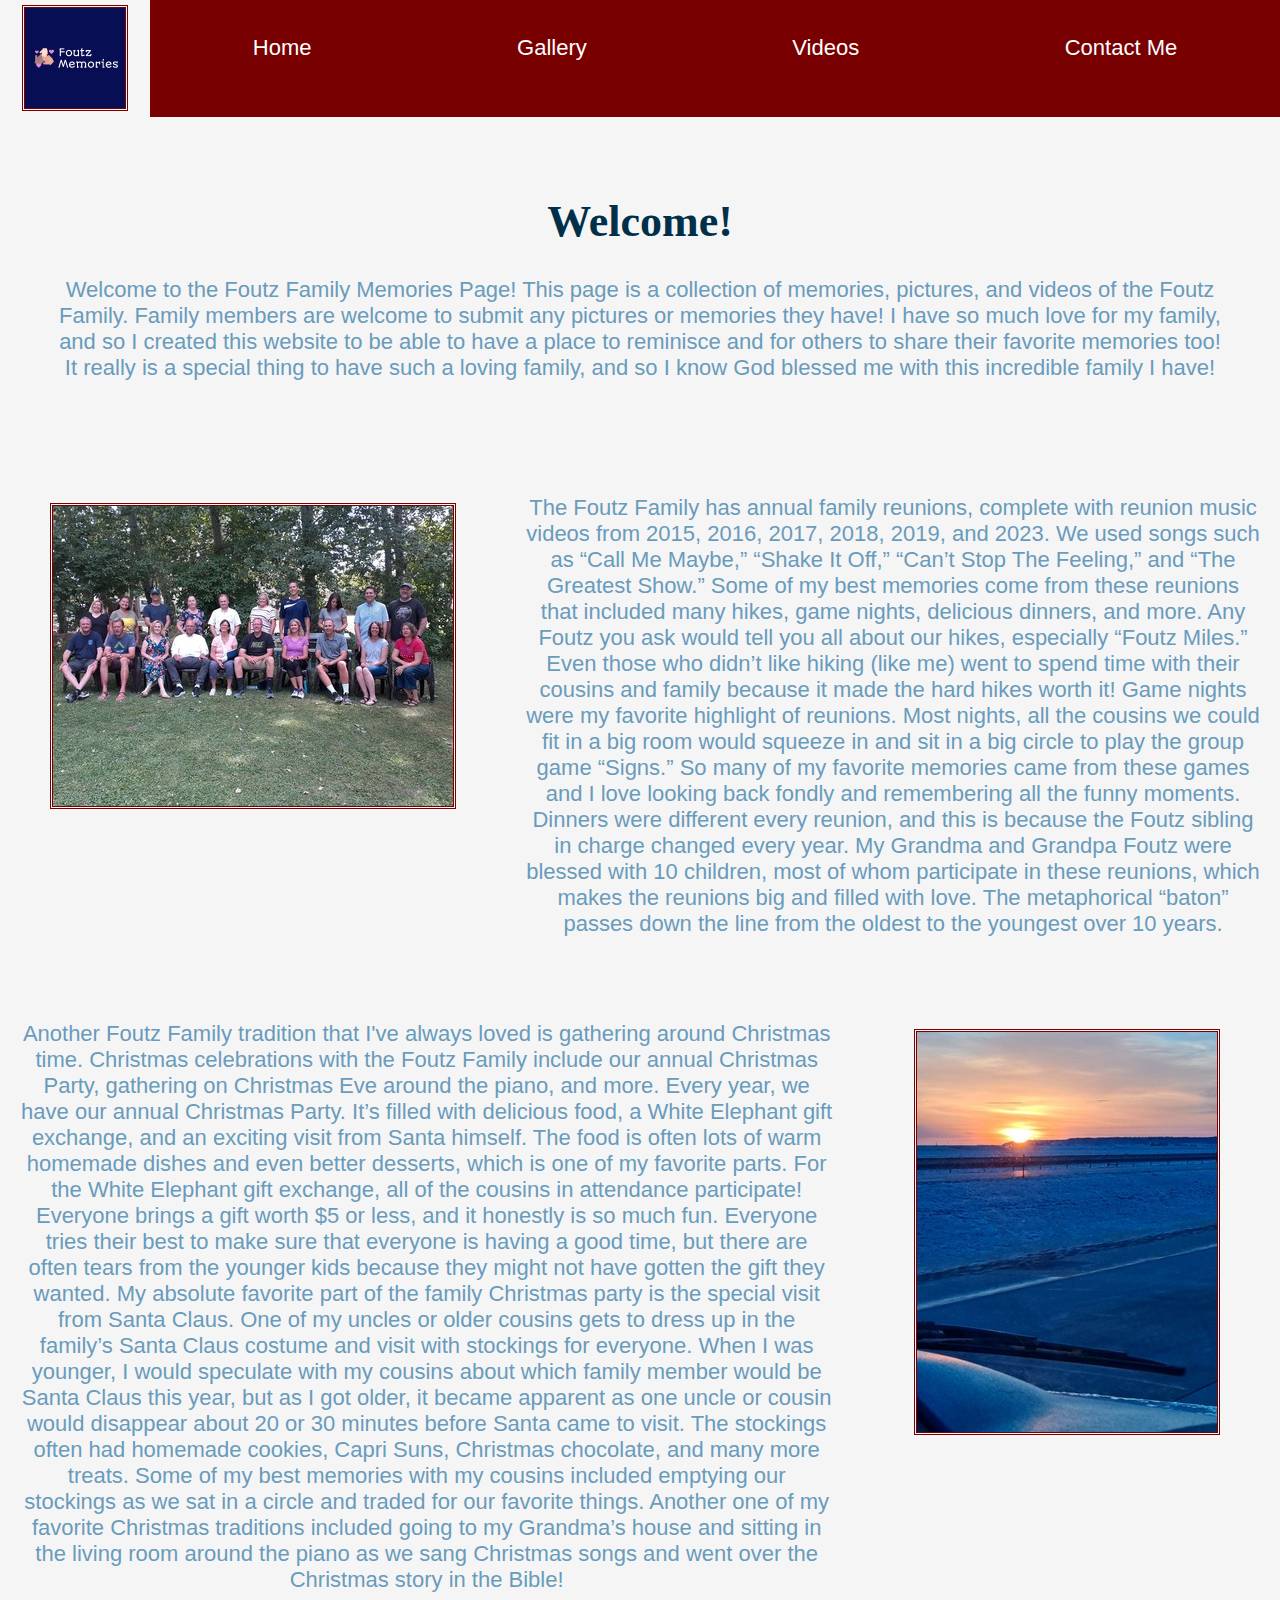
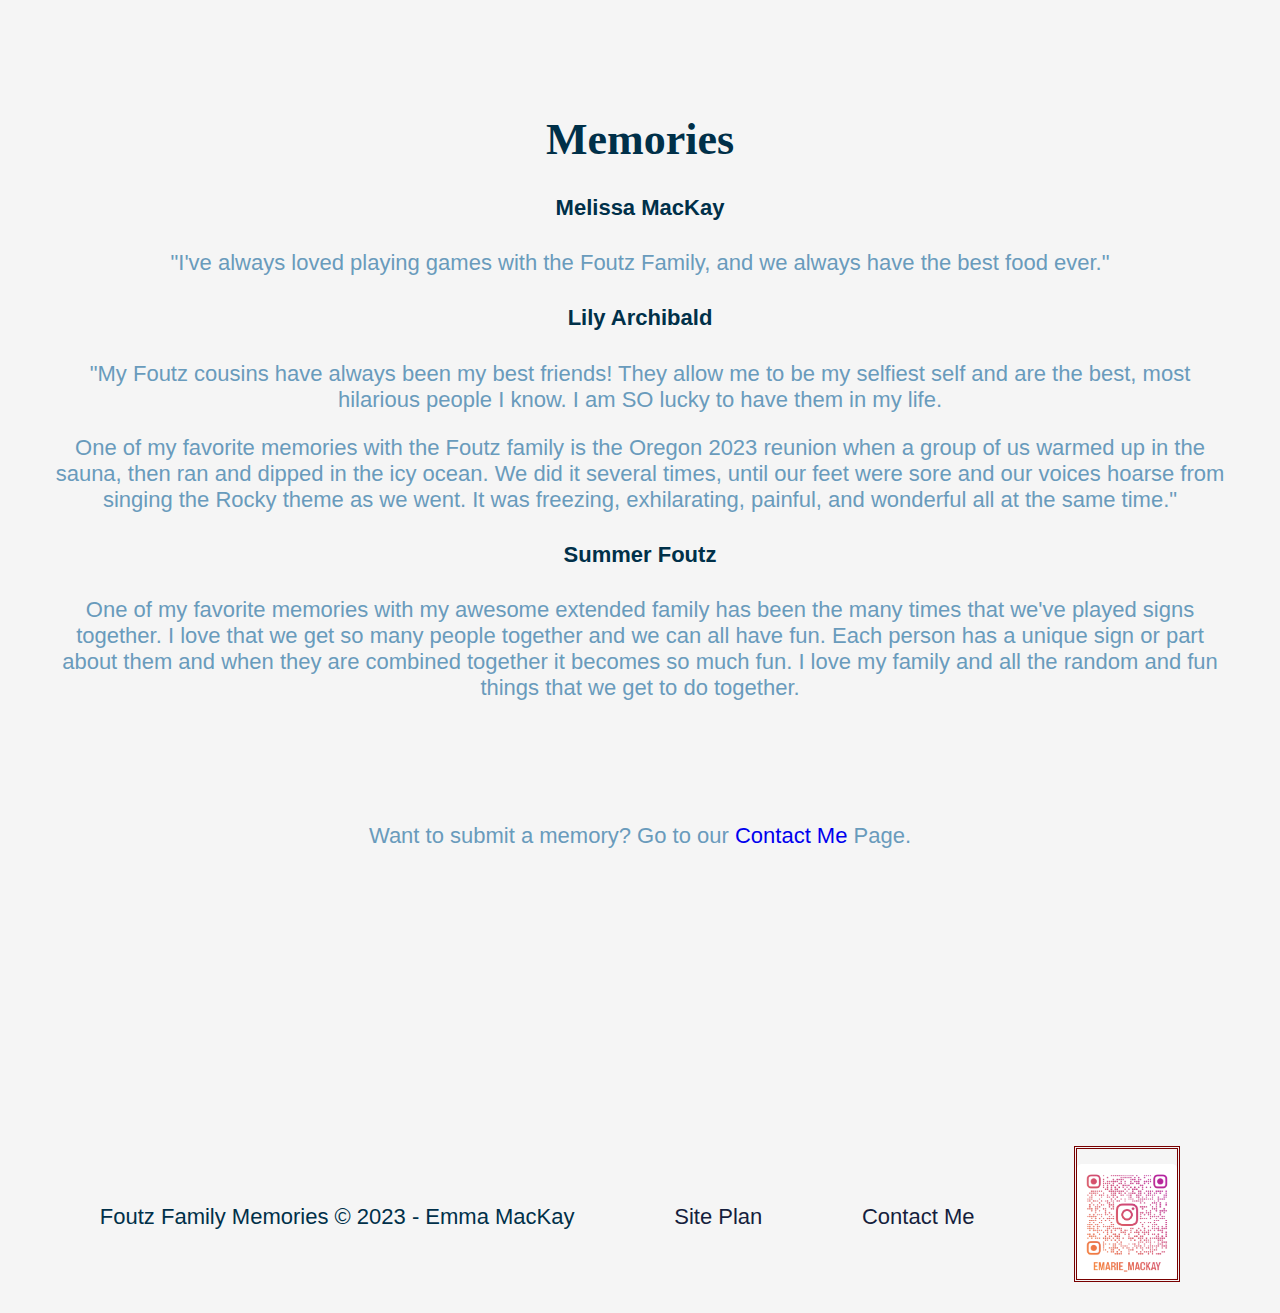
<file: final/index.html>
<!DOCTYPE html>
<html lang="en">
<head>
    <meta charset="UTF-8">
    <meta name="viewport" content="width=device-width, initial-scale=1.0">
    <title>Foutz Family Memories</title>
    <link rel="stylesheet" href="styles/style.css">
</head>
<body>
    <div id="content">
        <header>
            <a id="logo_link" href="index.html">
                <img class="logo" src="images/Foutz_Memories_Logo.png" alt="Foutz Family Memories Logo">
            </a>
            <nav>
                <a href="index.html">Home</a>
                    <a href="gallery.html">Gallery</a>
                    <a href="videos.html">Videos</a>
                    <a href="contactme.html">Contact Me</a>
            </nav>
        </header>
        <main>
            <div class="section1">
                <h1>
                    Welcome!
                </h1>
                <p>
                    Welcome to the Foutz Family Memories Page! This page is a collection of memories, pictures, and videos of the Foutz Family. Family members are welcome to submit any pictures or memories they have! I have so much love for my family, and so I created this website to be able to have a place to reminisce and for others to share their favorite memories too! It really is a special thing to have such a loving family, and so I know God blessed me with this incredible family I have!
                </p>
            </div>
            <div class="section2">
                <div class="section2sub1">
                    <img src="images/foutz-siblings-pic.jpeg" alt="Foutz Siblings Picture">
                </div>
                <div class="section2sub2">
                    <p>
                        The Foutz Family has annual family reunions, complete with reunion music videos from 2015, 2016, 2017, 2018, 2019, and 2023. We used songs such as “Call Me Maybe,” “Shake It Off,” “Can’t Stop The Feeling,” and “The Greatest Show.” Some of my best memories come from these reunions that included many hikes, game nights, delicious dinners, and more. Any Foutz you ask would tell you all about our hikes, especially “Foutz Miles.” Even those who didn’t like hiking (like me) went to spend time with their cousins and family because it made the hard hikes worth it! Game nights were my favorite highlight of reunions. Most nights, all the cousins we could fit in a big room would squeeze in and sit in a big circle to play the group game “Signs.” So many of my favorite memories came from these games and I love looking back fondly and remembering all the funny moments. Dinners were different every reunion, and this is because the Foutz sibling in charge changed every year. My Grandma and Grandpa Foutz were blessed with 10 children, most of whom participate in these reunions, which makes the reunions big and filled with love. The metaphorical “baton” passes down the line from the oldest to the youngest over 10 years.
                    </p>
                </div>
            </div>
            <div class="section3">
                <div class="section3sub1">
                    <p>
                        Another Foutz Family tradition that I've always loved is gathering around Christmas time. Christmas celebrations with the Foutz Family include our annual Christmas Party, gathering on Christmas Eve around the piano, and more. Every year, we have our annual Christmas Party. It’s filled with delicious food, a White Elephant gift exchange, and an exciting visit from Santa himself. The food is often lots of warm homemade dishes and even better desserts, which is one of my favorite parts. For the White Elephant gift exchange, all of the cousins in attendance participate! Everyone brings a gift worth $5 or less, and it honestly is so much fun. Everyone tries their best to make sure that everyone is having a good time, but there are often tears from the younger kids because they might not have gotten the gift they wanted. My absolute favorite part of the family Christmas party is the special visit from Santa Claus. One of my uncles or older cousins gets to dress up in the family’s Santa Claus costume and visit with stockings for everyone. When I was younger, I would speculate with my cousins about which family member would be Santa Claus this year, but as I got older, it became apparent as one uncle or cousin would disappear about 20 or 30 minutes before Santa came to visit. The stockings often had homemade cookies, Capri Suns, Christmas chocolate, and many more treats. Some of my best memories with my cousins included emptying our stockings as we sat in a circle and traded for our favorite things. Another one of my favorite Christmas traditions included going to my Grandma’s house and sitting in the living room around the piano as we sang Christmas songs and went over the Christmas story in the Bible!
                    </p>
                </div>
                <div class="section3sub2">
                    <img src="images/scenic-picture.jpeg" alt="Scenic Picture from Reunion">
                </div>
            </div>
            <div class="memories">
                <h1>
                    Memories
                </h1>
                <h4>Melissa MacKay</h4>
                <p>
                    "I've always loved playing games with the Foutz Family, and we always have the best food ever."
                </p>
                <h4>Lily Archibald</h4>
                <p>
                    "My Foutz cousins have always been my best friends! They allow me to be my selfiest self and are the best, most hilarious people I know. I am SO lucky to have them in my life.
                </p>
                <p>
                    One of my favorite memories with the Foutz family is the Oregon 2023 reunion when a group of us warmed up in the sauna, then ran and dipped in the icy ocean. We did it several times, until our feet were sore and our voices hoarse from singing the Rocky theme as we went. It was freezing, exhilarating, painful, and wonderful all at the same time."
                </p>
                <h4>Summer Foutz</h4>
                <p>One of my favorite memories with my awesome extended family has been the many times that we've played signs together. I love that we get so many people together and we can all have fun. Each person has a unique sign or part about them and when they are combined together it becomes so much fun. I love my family and all the random and fun things that we get to do together.</p>
                <br>
                <br>
                <br>
                <p>Want to submit a memory? Go to our <a href="contactme.html">Contact Me</a> Page.</p>
            </div>
        </main>
        <footer>
            <p>Foutz Family Memories &copy; 2023 - Emma MacKay</p>
            <p><a href="site-plan.html">Site Plan</a></p>
            <p><a href="contactme.html">Contact Me</a></p>
            <div class="social">
            <img class="instagram" src="images/emarie_mackay_qr.png" alt="Emma MacKay's Instagram">
            </div>
        </footer>
    </div>
</body>
</html>
</file>
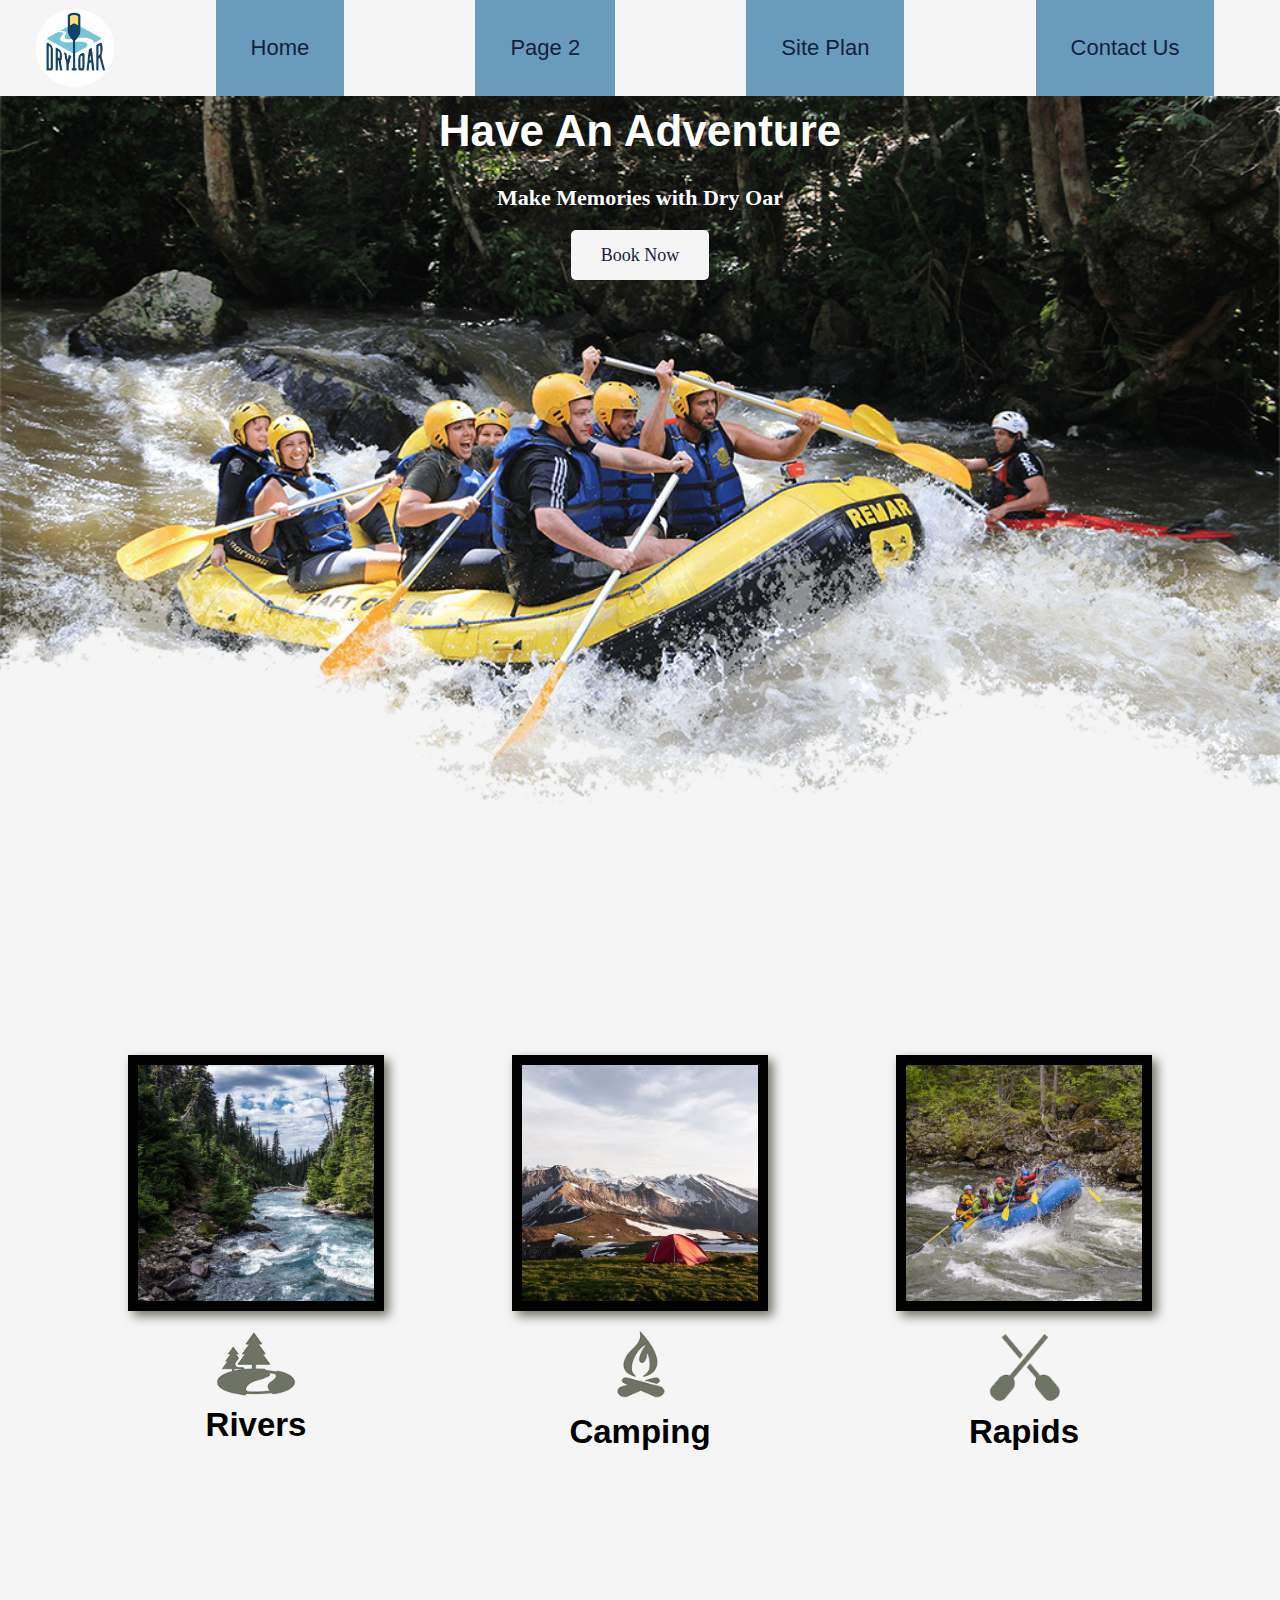
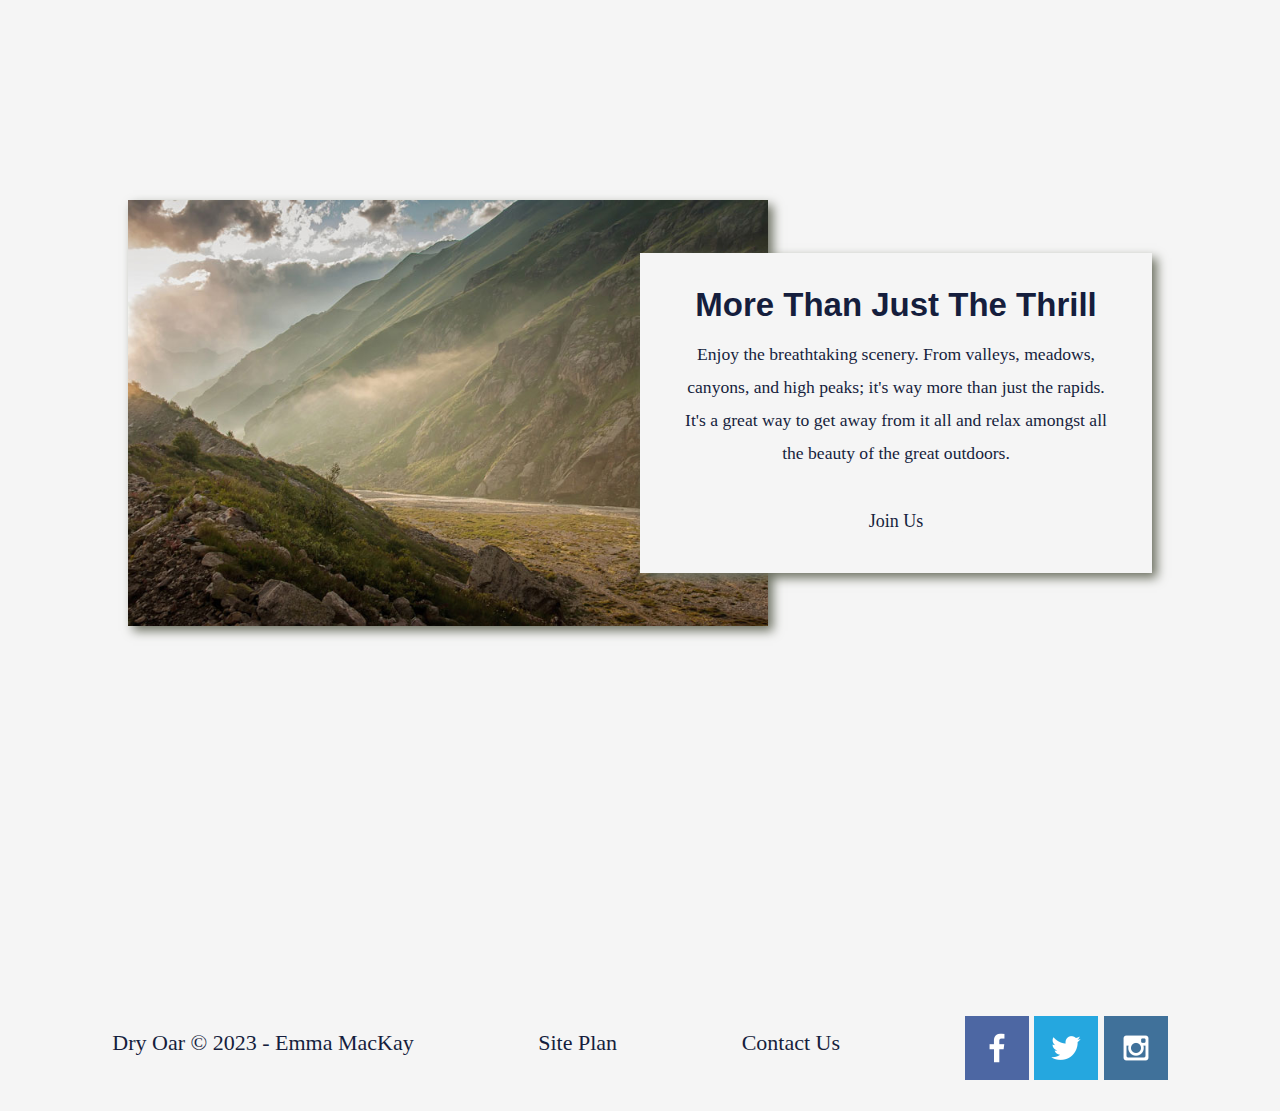
<file: wwr/index.html>
<!DOCTYPE html>
<html lang="en">
<head>
    <meta charset="UTF-8">
    <meta http-equiv="X-UA-Compatible" content="IE=edge">
    <meta name="viewport" content="width=device-width, initial-scale=1.0">
    <title>Whitewater Rafting Vacations | Dry Oar Boating | Home</title>
    <link rel="stylesheet" href="styles/style.css">
</head>
<body>
    <div id="content">
        <header>
            <a id="logo_link" href="index.html">
                <img class="logo" src="images/logo.png" alt="Dry Oar Logo">
            </a>
            <nav>
                <a href="index.html">Home</a>
                    <a href="rivers.html">Page 2</a>
                    <a href="site-plan-rafting.html">Site Plan</a>
                    <a href="contactus.html">Contact Us</a>
            </nav>
        </header>
        <div id="hero">
            <div id="hero-box">
                <img id="hero-img" src="images/hero.png" alt="People enjoying white water rafting">
            </div>
            <section id="hero-msg">
                <h1 class="home-title">Have An Adventure</h1>
                <h4>Make Memories with Dry Oar </h4>
                <div class="button-box">
                    <a class="book" href="contactus.html">Book Now</a>
                </div>
            </section>
        </div>
        <main class="home-grid">
            <section class="rivers-card">
                <img class="card-img" src="images/rivers.jpg" alt="river in forest">
                <img class="icon" src="images/river_icon.png" alt="river icon">
                <h2>Rivers</h2>
            </section>
            <section class="camping-card">
                <img class="card-img" src="images/camping.jpg" alt="tent in mountains">
                <img class="icon" src="images/fire_icon.png" alt="fire icon">
                <h2>Camping</h2>
            </section>
            <section class="rapids-card">
                <img class="card-img" src="images/rapids.jpg" alt="rafting boat">
                <img class="icon" src="images/oars.png" alt="oars icon">
                <h2>Rapids</h2>
            </section>
            <div id="background"></div> 
            <img class="mountains" src="images/mountains.jpg" alt="Misty mountains">
            <section class="msg">
                <h2>More Than Just The Thrill</h2>
                <p>Enjoy the breathtaking scenery. From valleys, meadows, canyons, and high peaks; it's way more than just the rapids. It's a great way to get away from it all and relax amongst all the beauty of the great outdoors. </p>
                <a class='join' href="rivers.html">Join Us</a>
            </section>
        </main>
        <footer>
            <p>Dry Oar &copy; 2023 - Emma MacKay</p>
            <p><a href="site-plan-rafting.html">Site Plan</a></p>
            <p><a href="contactus.html">Contact Us</a></p>
            <div class="social">
                <a href="https://facebook.com" target="_blank">
                    <img src="images/facebook.png" alt="fb icon">
                </a>
                <a href="https://twitter.com" target="_blank">
                    <img src="images/twitter.png" alt="twitter icon">
                </a>
                <a href="https://instagram.com" target="_blank">
                    <img src="images/instagram.png" alt="instagram icon">
                </a>
            </div>
        </footer>
    </div>
</body>
</html>
</file>
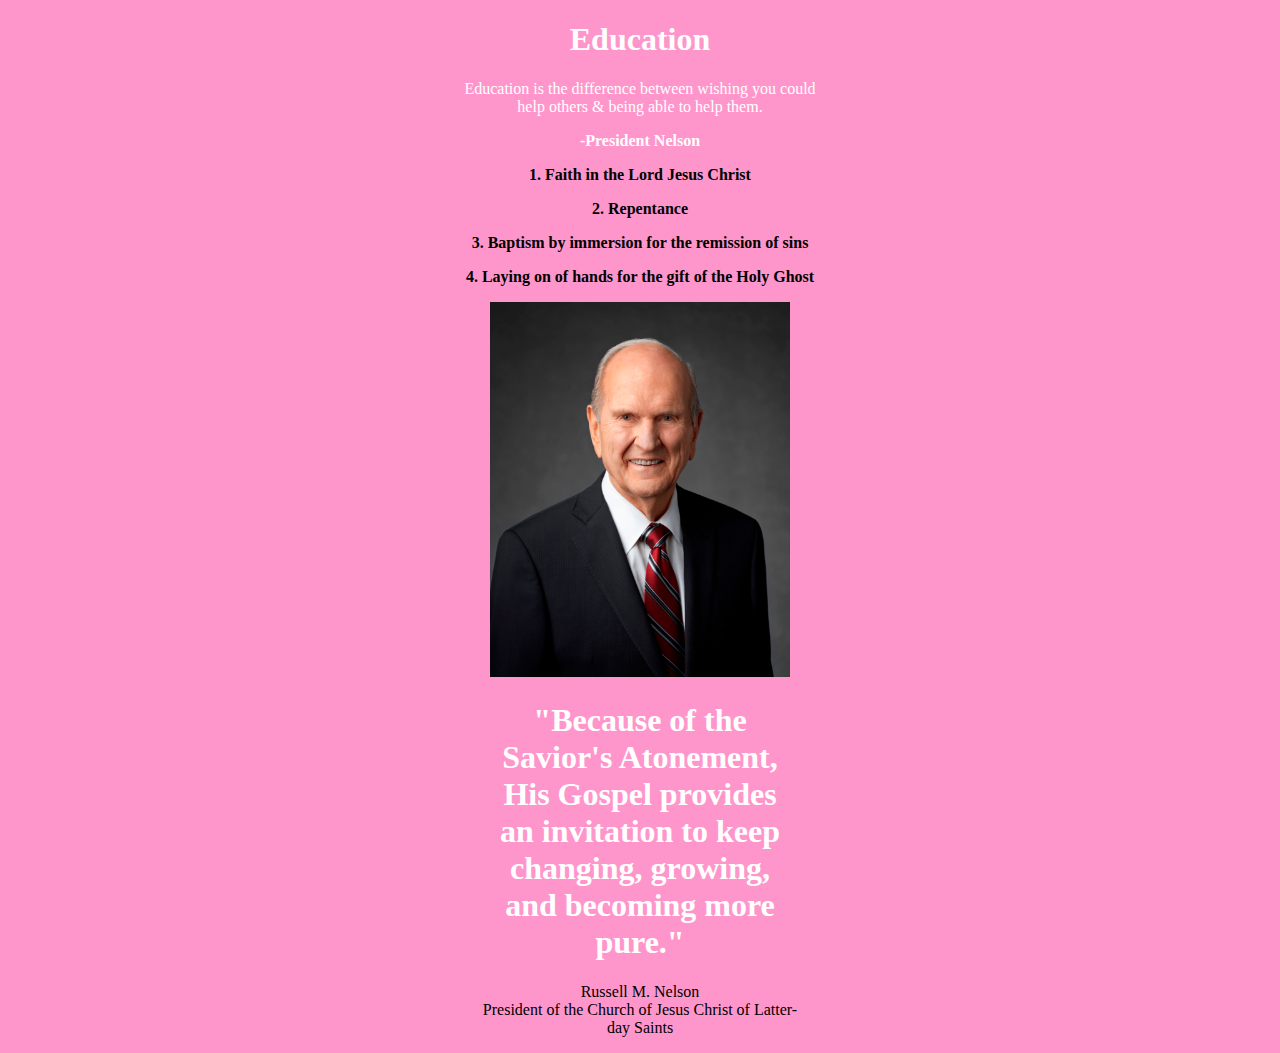
<file: challenge4.html>
<!DOCTYPE html>
<html lang="en">
<head>
    <meta charset="UTF-8">
    <meta name="viewport" content="width=device-width, initial-scale=1.0">
    <title>Challenge W04</title>
    <style>
        .wrapper {
            margin: 0 auto;
            text-align: center;
        }
        img {
            width: 300px;
            height: auto;
        }
        .white {
            color: white;
        }
        #title:hover {
            color: black;
        }
        body {
            background-color: #FF96CB;
        }
    </style>
</head>
<body>
    <div class="wrapper">
    <h1 class="white" id="title"><strong>Education</strong></h1>
    <p class="white">Education is the difference between wishing you could <br>help others & being able to help them.</p>
    <p class="white"><b>-President Nelson</b></p>
    <b>
        <p>1. Faith in the Lord Jesus Christ</p>
        <p>2. Repentance</p>
        <p>3. Baptism by immersion for the remission of sins</p>
        <p>4. Laying on of hands for the gift of the Holy Ghost</p>
    </b>
    <img src="images/prophetpic.png">
    <h1 class="white">"Because of the <br> Savior's Atonement, <br> His Gospel provides <br> an invitation to keep <br> changing, growing, <br> and becoming more <br> pure."</h1>
    <p>Russell M. Nelson <br> President of the Church of Jesus Christ of Latter- <br> day Saints</p>
</div>
</body>
</html>
</file>
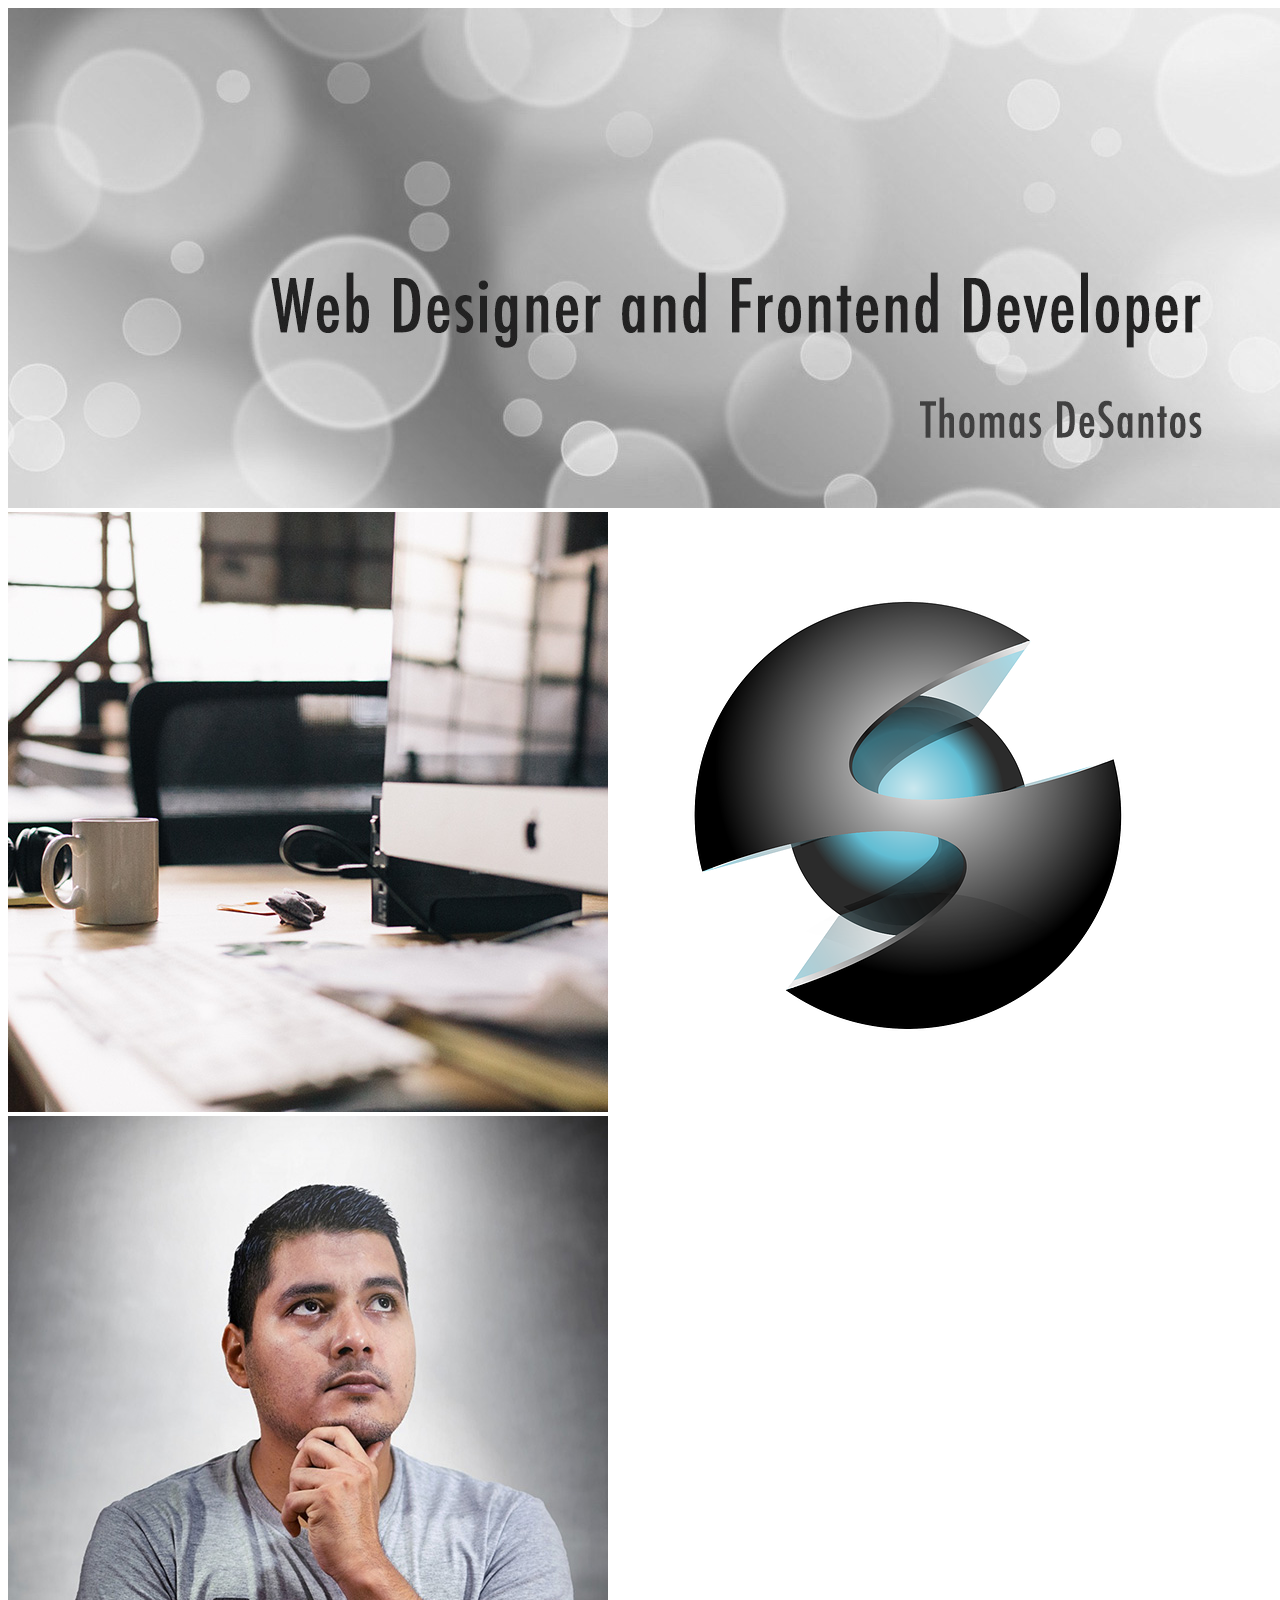
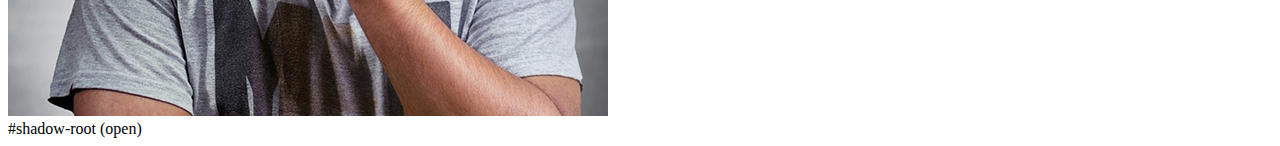
<file: challenge5.html>
<!DOCTYPE html>
<html lang="en">
<head>
    <meta charset="UTF-8">
    <meta name="viewport" content="width=device-width, initial-scale=1.0">
    <title>Challenge 5</title>
    <style>
        element.style {
            all: initial;
        }
        div {
            margin: 0;
        }
        div {
            display: block;
        }
    </style>
</head>
<body>
    <div>
        <img src="images/w05circles.jpg" alt="circles">
    </div>
    <div class="images">
        <img class="challenge-image" src="images/w05iceimagedesk.jpg">
        <img class="challenge-image" src="images/w05iceimagegraphic.png">
        <img class="challenge-image" src="images/w05iceimageperson.jpg">
    </div>
</body>
<div id="__genieContainer" style="all: initial;">
    #shadow-root (open)
    <style>@import "chrome-extension://jjfblogammkiefalfpafidabbnamoknm/built/inject.css";</style>
    <div id="rmnGenieWrappingDiv" style="display: none;"> 
        <div data-v-4b8d7254 class="bbb-loading-dots" style="display: none !important;">
            <div data-v-4b8d7254 class="start-state"></div>
            <div data-v-4b8d7254 class="start-state"></div>
            <div data-v-4b8d7254 class="start-state"></div>
        </div>
        <div id="component"></div>
    </div>
</div>
</html>
</file>
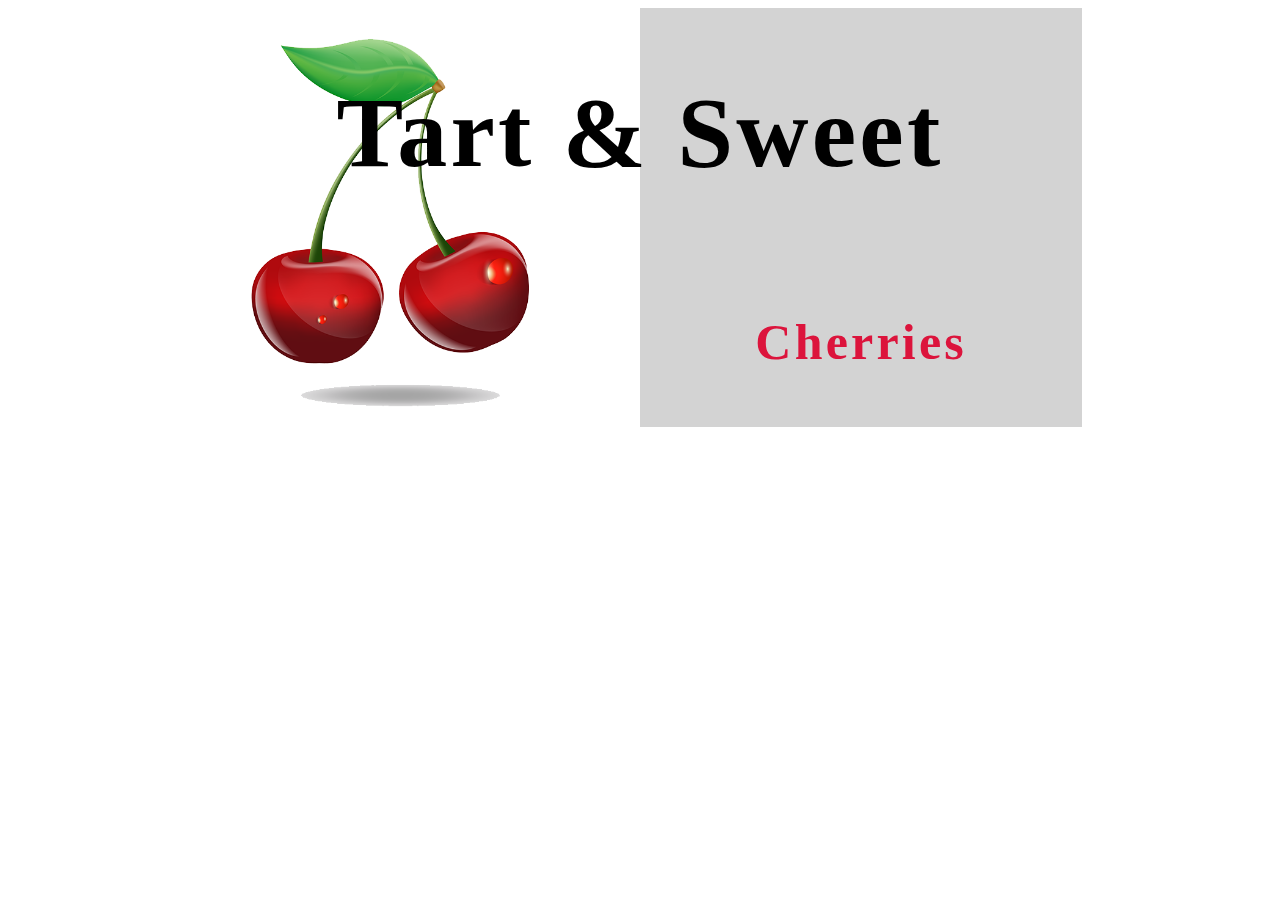
<file: challenge6.html>
<!DOCTYPE html>
<html lang="en">
<head>
    <meta charset="UTF-8">
    <meta name="viewport" content="width=device-width, initial-scale=1.0">
    <title>Challenge 6</title>
    <style>
        #container {
            display: grid;
            grid-template-columns: 1fr 1fr;
            width: 70%;
            margin: 0 auto;
            font-family: Georgia, 'Times New Roman', Times, serif;
            text-align: center;
        }
        h1 {
            font-size: 100px;
            text-align: center;
            grid-column: 1/3;
            grid-row: 1/2;
            z-index: 1;
            letter-spacing: 0.2rem;
        }
        img {
            width: 400px;
            grid-column: 1/2;
            grid-row: 1/3;
        }
        #greybox {
            grid-column: 2/3;
            grid-row: 1/3;
            background-color: lightgrey;
        }
        h2 {
            color: crimson;
            grid-row: 2/3;
            grid-column: 2/3;
            font-size: 50px;
            letter-spacing: .2rem;
        }
    </style>
</head>
<body>
    <div id="container">
        <h1>Tart & Sweet</h1>
        <img src="images/w06_cherries.png" alt="cherries">
        <div id="greybox"></div>
        <h2>Cherries</h2>
    </div>
</body>
</html>
</file>
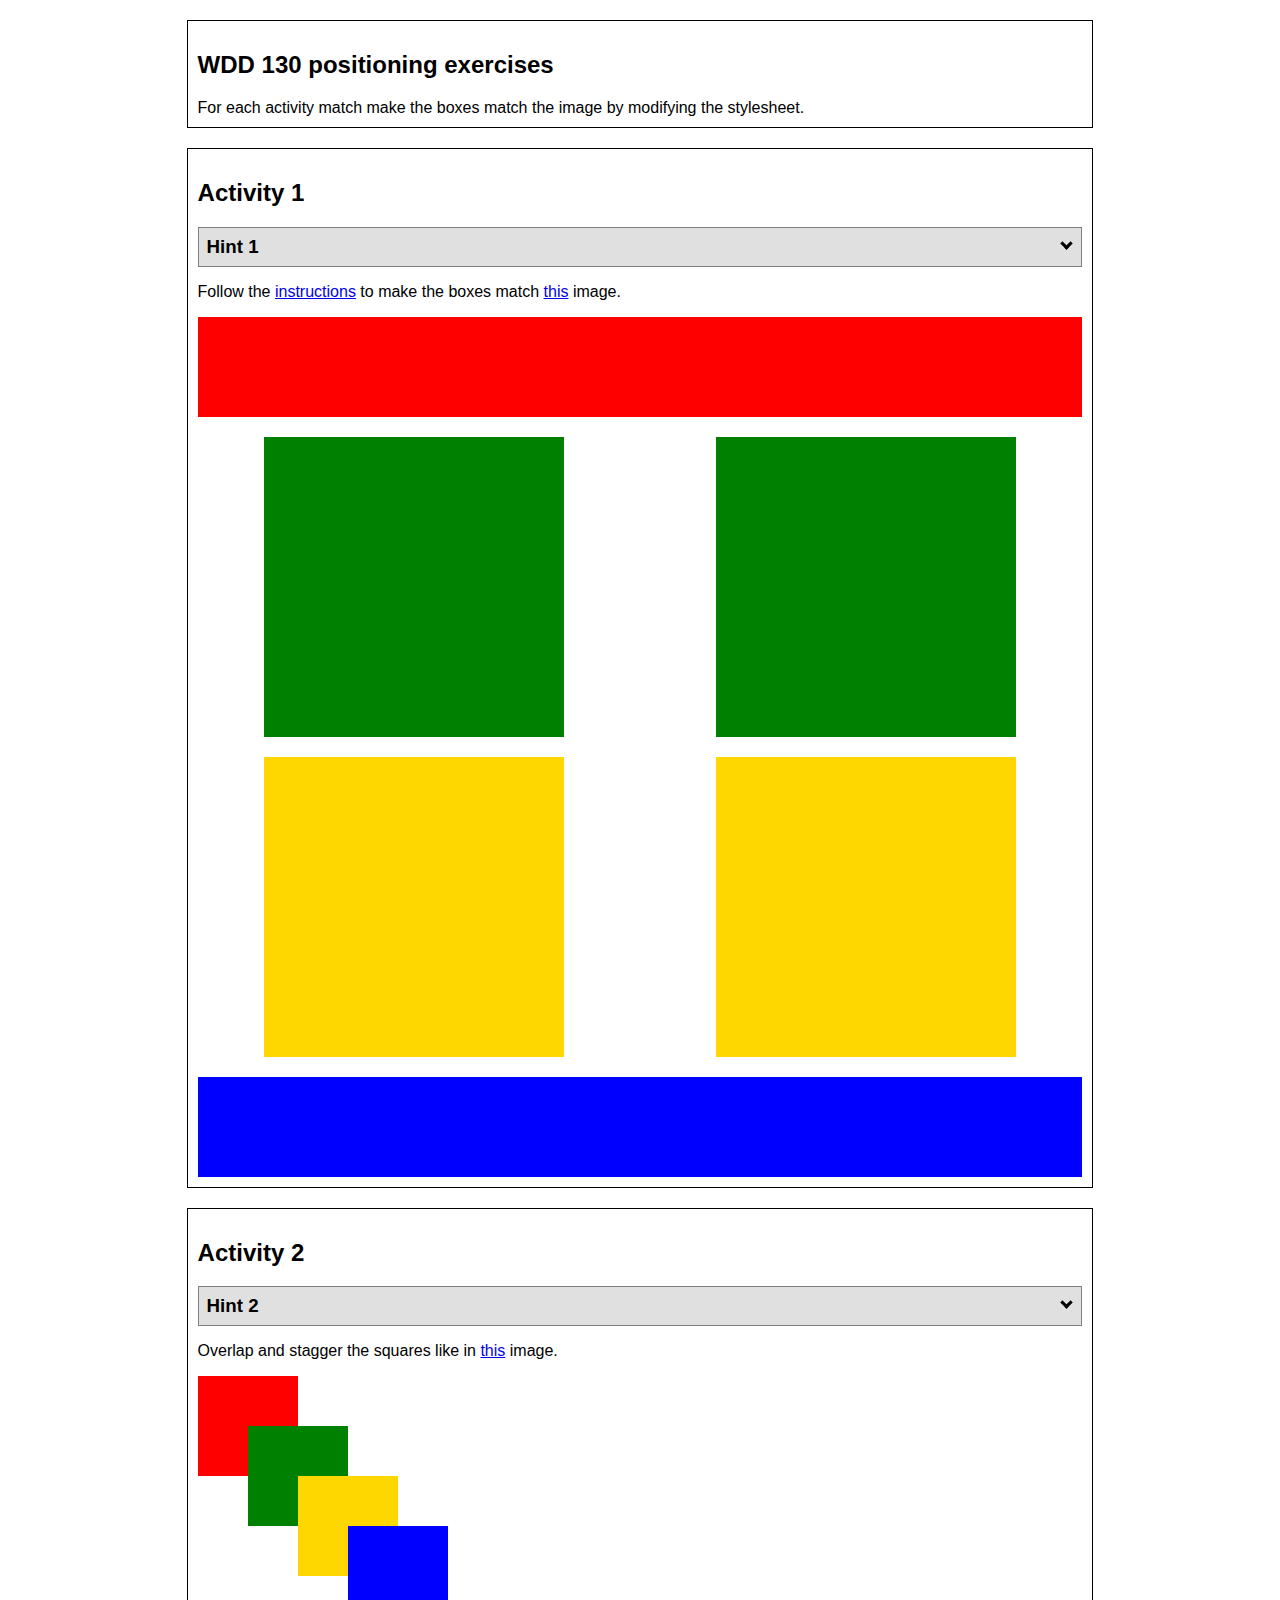
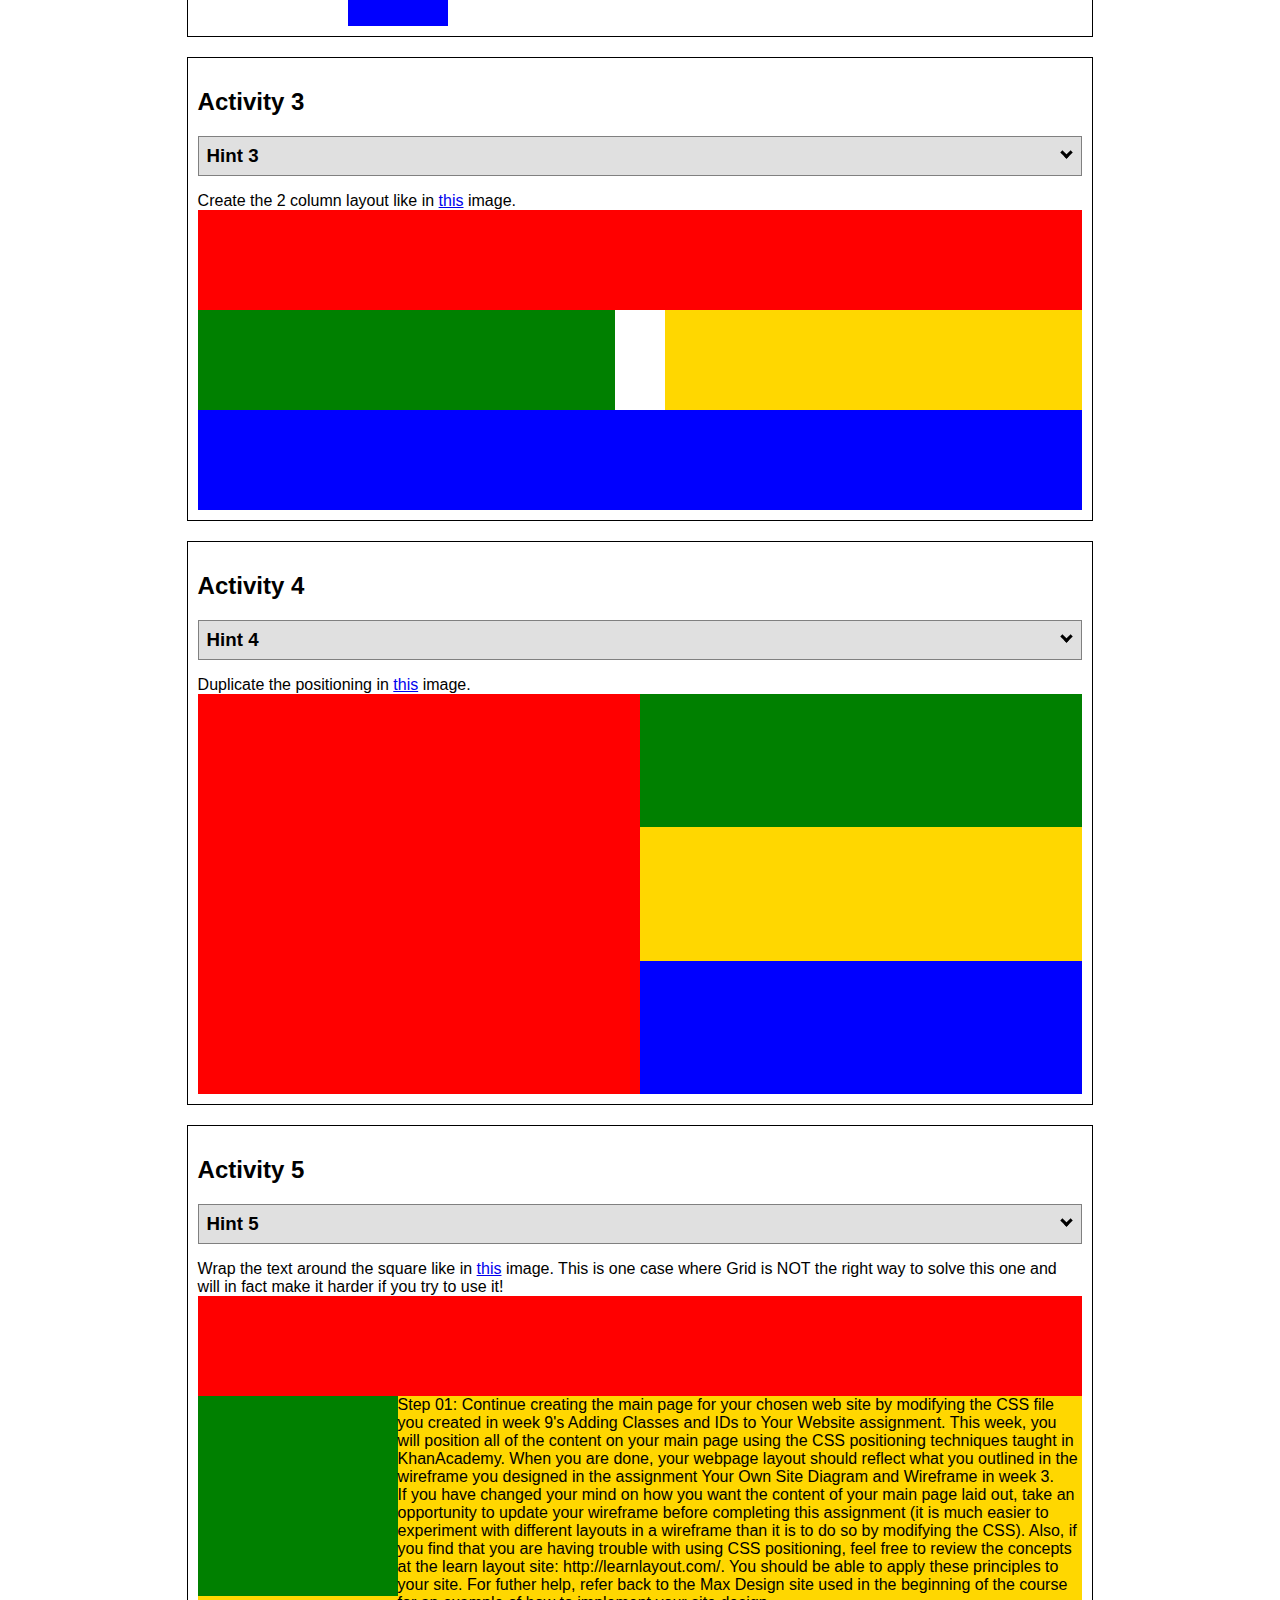
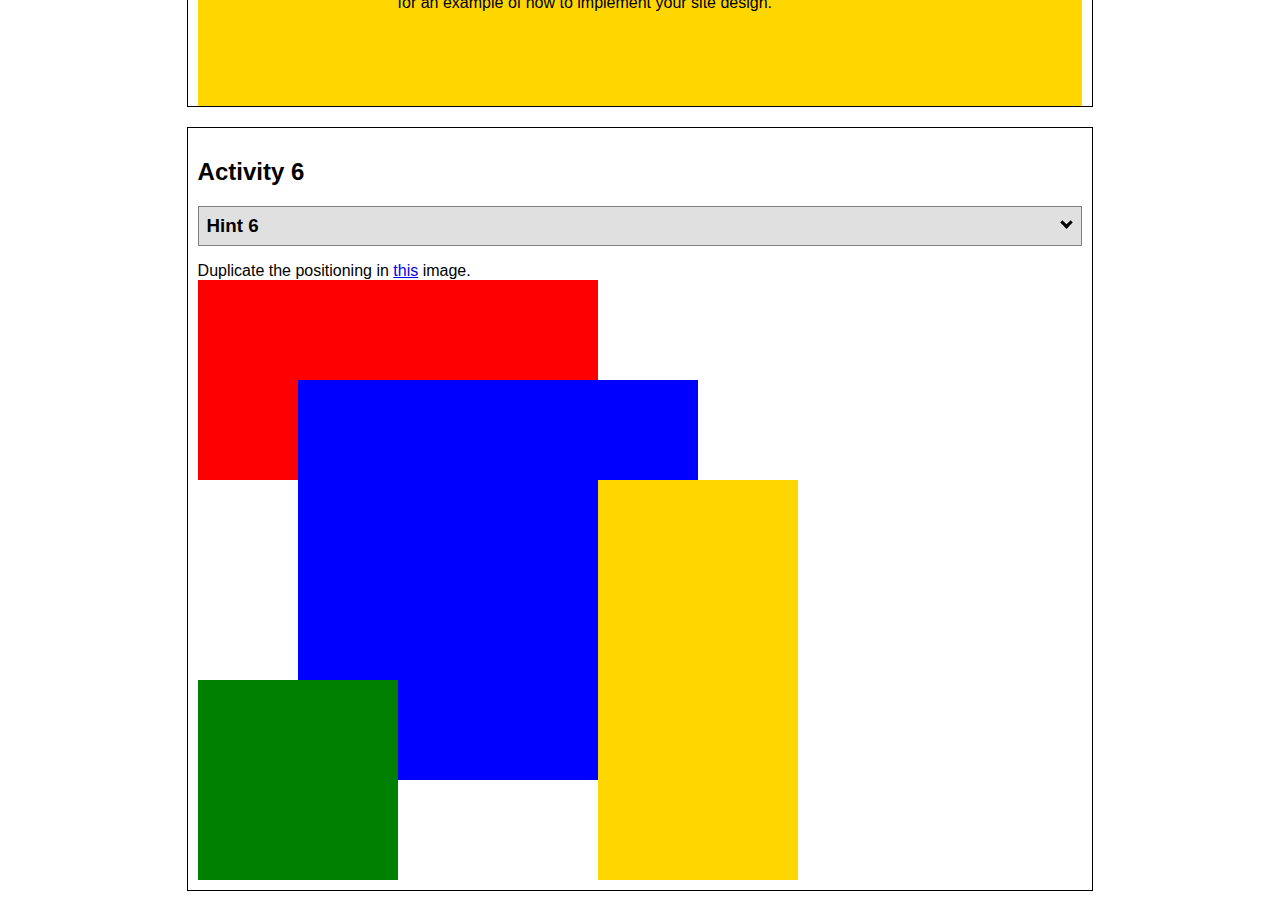
<file: positioning.html>
<!DOCTYPE html>
<html lang="en">
    <head>
    <!-- HTML - Name: positioning.html -->
    <title>Positioning Activity</title>
    <link rel="stylesheet" type="text/css" href="positionstyles.css" />
    </head>
    <body>
    <div class="activity">
        <h2>WDD 130 positioning exercises</h2>
        For each activity match make the boxes match the image by modifying the stylesheet.</div>
    <div class="activity">
        <h2>Activity 1</h2>
        <section class="hint"><input type="checkbox" ><i></i> <h3>Hint 1</h3><div><p>Check out the <a href="https://byui-wdd.github.io/wdd130/activities/css-positioning.html" target="_blank">activity instructions</a> in Ilearn!</p></div></section>
        <p>Follow the <a href="https://byui-wdd.github.io/wdd130/activities/css-positioning.html" target="_blank">instructions</a> to make the boxes match  <a href="https://byui-wdd.github.io/wdd130/images/example1.png" target="_blank">this</a> image.</p>
        <div class="content1" >
        <div class="red1" ></div>
        <div class="green1" ></div>
        <div class="green1" ></div>
        <div class="yellow1"></div>
        <div class="yellow1"></div>
        <div class="blue1"></div>
        </div>
    </div>
    <div class="activity">
        <h2>Activity 2</h2>
        <section class="hint"><input type="checkbox" > <h3>Hint 2</h3><i></i><div><p>Remember that the best way to shift elements around slightly on the page is with Margins.  You could also use Grid.  Either would work for this. If you choose margin remember that you can use a <em>negative</em> margin. (ie margin-top: -20px;)</p><h4>Properties used:</h4><ul><li>margin-top, margin-left</li><li>...or...</li><li>grid-template-columns: 50px 50px 50px 50px 50px</li></ul></div></section>
        <p>Overlap and stagger the squares like in <a href="https://byui-wdd.github.io/wdd130/images/example2.png" target="_blank">this</a> image.</p>
        <div class="content2" >
        <div class="red2" ></div>
        <div class="green2" ></div>
        <div class="yellow2"></div>
        <div class="blue2"></div>
        </div>
    </div>
    <div class="activity">
        <h2>Activity 3</h2>
        <section class="hint"><input type="checkbox" > <h3>Hint 3</h3><i></i><div><p>This one is going to be best solved with CSS Grid. Remember to make the boxes the right width first...then start moving them around. </p><h4>Properties used:</h4><ul><li>display:grid;</li><li>grid-template-columns:</li><li>grid-column-gap:</li>
        <li>grid-column:</li>  </ul></div></section>
        Create the 2 column layout like in <a href="https://byui-wdd.github.io/wdd130/images/example3.png" target="_blank">this</a>  image.
        <div class="content3" >
        <div class="red3" ></div>
        <div class="green3" ></div>
        <div class="yellow3"></div>
        <div class="blue3"></div>
        </div>
    </div>
    <div class="activity">
        <h2>Activity 4</h2>
        <section class="hint"><input type="checkbox" > <h3>Hint 4</h3><i></i><div><p>For the others we have been primarily concerned with width. For this one you will need to adjust height as well. </p><h4>Properties used:</h4><ul><li>display:grid;</li><li>grid-template-columns:</li><li>grid-row:</li></ul></div></section>
        Duplicate the positioning in <a href="https://byui-wdd.github.io/wdd130/images/example4.png" target="_blank">this</a> image. 
        <div class="content4" >
        <div class="red4" ></div>
        <div class="green4" ></div>
        <div class="yellow4"></div>
        <div class="blue4"></div>
        </div>
    </div>

    <div class="activity">
        <h2>Activity 5</h2>
        <section class="hint"><input type="checkbox" > <h3>Hint 5</h3><i></i><div><p>Grid is <strong>not</strong> the right way to do this.  In fact there is only one way to really do that...and that is with float. Remember that we float the thing we want the text to wrap around.  Also remember to start by making all the shapes the right size and shape.</p><h4>Properties used:</h4><ul><li>float: left;</li></ul></div></section>
        Wrap the text around the square like in <a href="https://byui-wdd.github.io/wdd130/images/example5.png" target="_blank">this</a> image. This is one case where Grid is NOT the right way to solve this one and will in fact make it harder if you try to use it!
        <div class="content5" >
        <div class="red5" ></div>
        <div class="green5" ></div>
        <div class="yellow5">Step 01: Continue creating the main page for your chosen web site by modifying the CSS file you created in week 9's Adding Classes and IDs to Your Website assignment. This week, you will position all of the content on your main page using the CSS positioning techniques taught in KhanAcademy. When you are done, your webpage layout should reflect what you outlined in the wireframe you designed in the assignment Your Own Site Diagram and Wireframe in week 3. <br />
            If you have changed your mind on how you want the content of your main page laid out, take an opportunity to update your wireframe before completing this assignment (it is much easier to experiment with different layouts in a wireframe than it is to do so by modifying the CSS). Also, if you find that you are having trouble with using CSS positioning, feel free to review the concepts at the learn layout site: http://learnlayout.com/. You should be able to apply these principles to your site. For futher help, refer back to the Max Design site used in the beginning of the course for an example of how to implement your site design.</div>
        <div class="blue5"></div>
        </div>
    </div>
    <div class="activity">
        <h2>Activity 6</h2>
        <section class="hint"><input type="checkbox" > <h3>Hint 6</h3><i></i><div><p>This one is all about visualizing the grid behind the layout. If you are having a hard time doing that first: all the sizes are even multiples of 100, and second here is another example with the lines drawn: <a href="https://byui-wdd.github.io/wdd130/images/example6-hint.png" target="_blank">example 6 with lines</a>. For this one you will find it easiest if you use px for the column width. You can also use <kbd>z-index</kbd> to control the element layering.    </p><h4>Properties used:</h4><ul><li>display:grid;</li><li>grid-template-columns:</li><li>grid-column:</li><li>grid-row:</li><li><a href="https://www.w3schools.com/cssref/pr_pos_z-index.asp" target="_blank">z-index:</a></li></ul></div></section>
        Duplicate the positioning in <a href="https://byui-wdd.github.io/wdd130/images/example6.png" target="_blank">this</a> image.
        <div class="content6" >
        <div class="red6" ></div>
        <div class="green6" ></div>
        <div class="yellow6"></div>
        <div class="blue6"></div>
        </div>
    </div>
    </body>
</html>
</file>
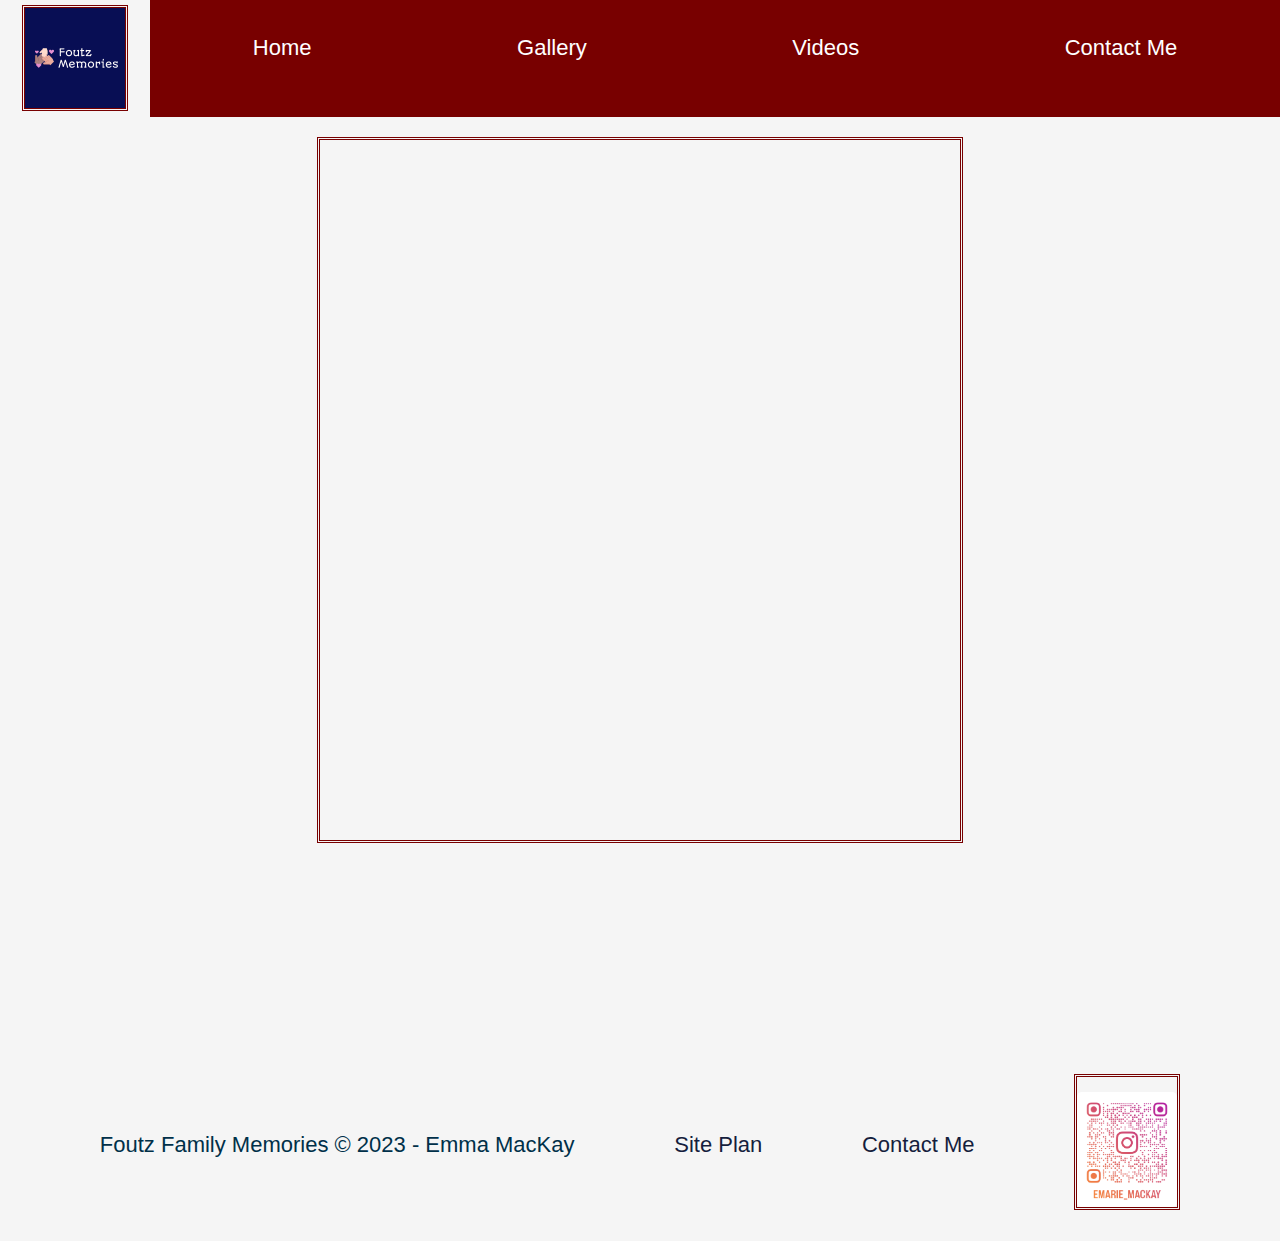
<file: final/contactme.html>
<!DOCTYPE html>
<html lang="en">
<head>
    <meta charset="UTF-8">
    <meta name="viewport" content="width=device-width, initial-scale=1.0">
    <title>Foutz Family Memories</title>
    <link rel="stylesheet" href="styles/style.css">
</head>
<body>
    <div id="content">
        <header>
            <a id="logo_link" href="index.html">
                <img class="logo" src="images/Foutz_Memories_Logo.png" alt="Foutz Family Memories Logo">
            </a>
            <nav>
                <a href="index.html">Home</a>
                    <a href="gallery.html">Gallery</a>
                    <a href="videos.html">Videos</a>
                    <a href="contactme.html">Contact Me</a>
            </nav>
        </header>
        <main>
            <div class="form">
                <iframe src="https://docs.google.com/forms/d/e/1FAIpQLSeta34Brz3VRPD26km7HX6fZAjEavjFL6ubr_KHdzzzkqo6MA/viewform?embedded=true" width="640" height="700" frameborder="0" marginheight="0" marginwidth="0">Loading…</iframe>
            </div>
        </main>
        <footer>
            <p>Foutz Family Memories &copy; 2023 - Emma MacKay</p>
            <p><a href="site-plan.html">Site Plan</a></p>
            <p><a href="contactme.html">Contact Me</a></p>
            <div class="social">
            <img class="instagram" src="images/emarie_mackay_qr.png" alt="Emma MacKay's Instagram">
            </div>
        </footer>
    </div>
</body>
</html>
</file>
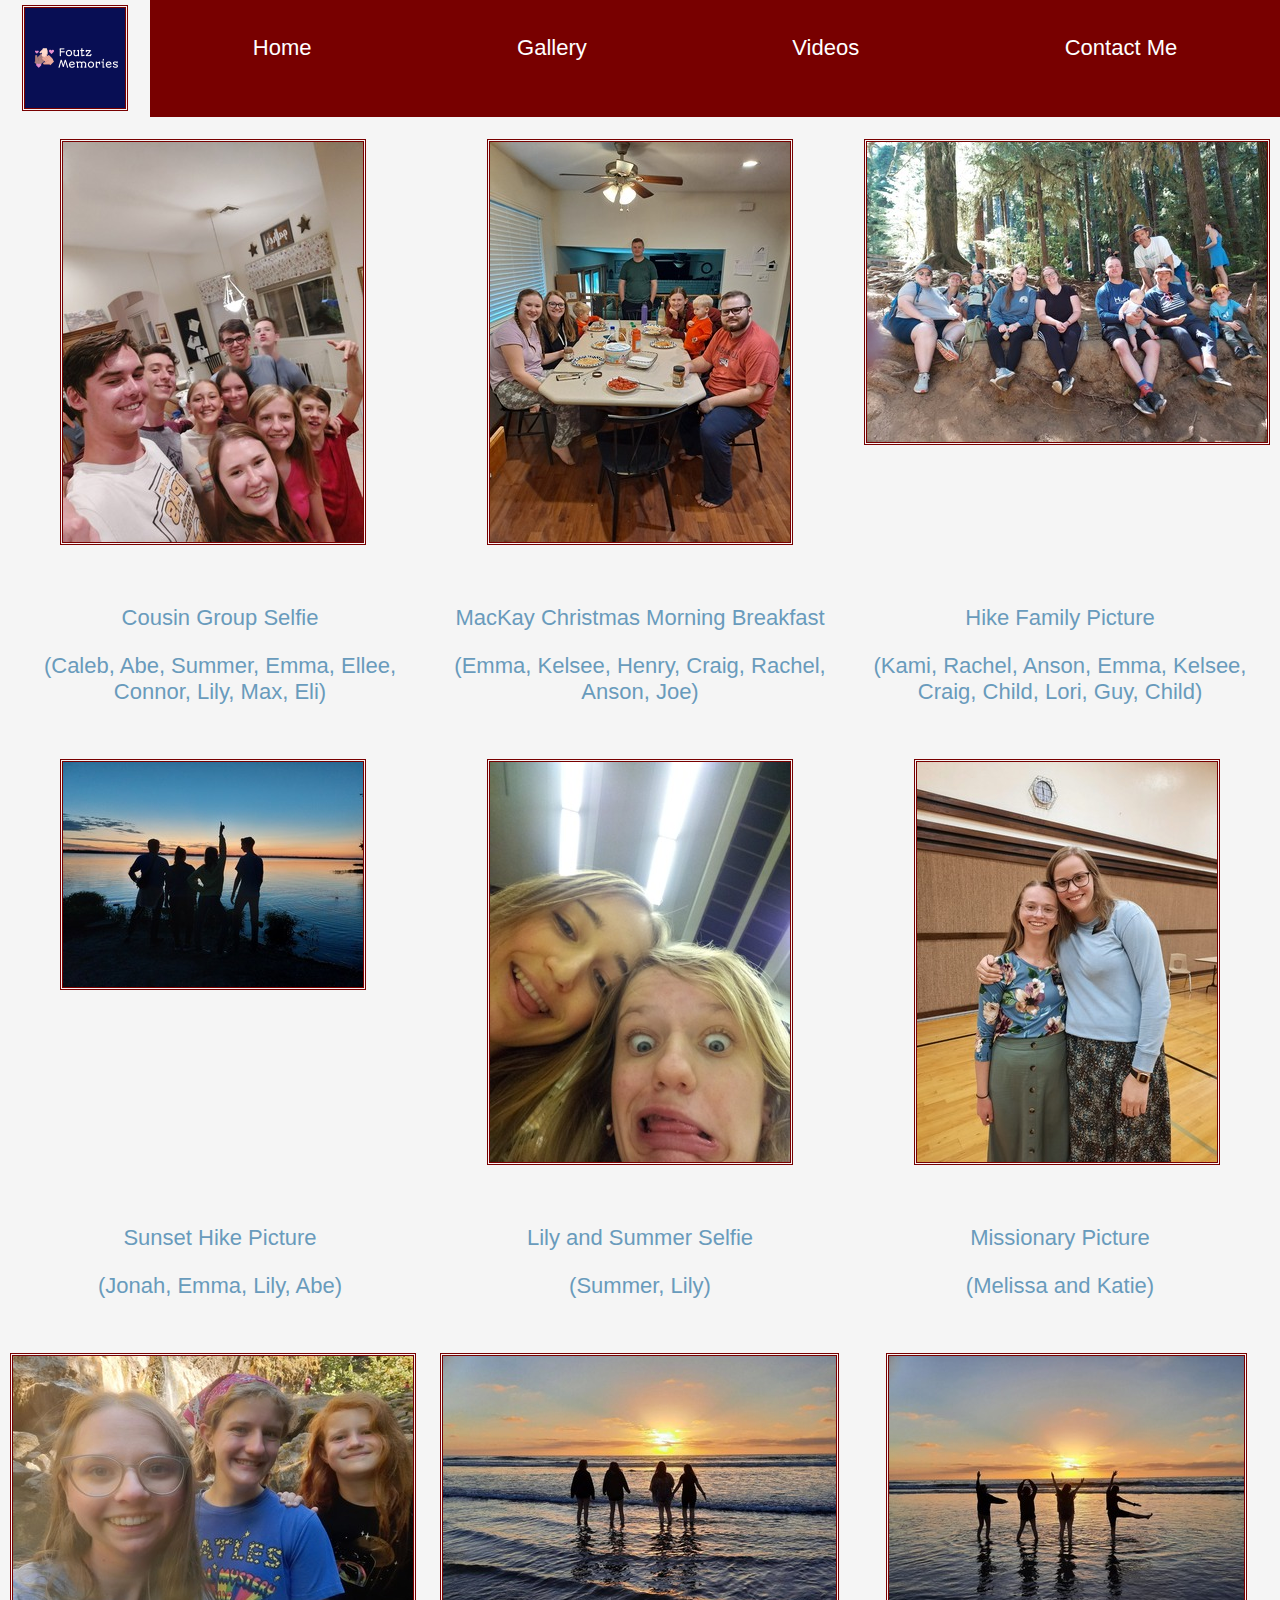
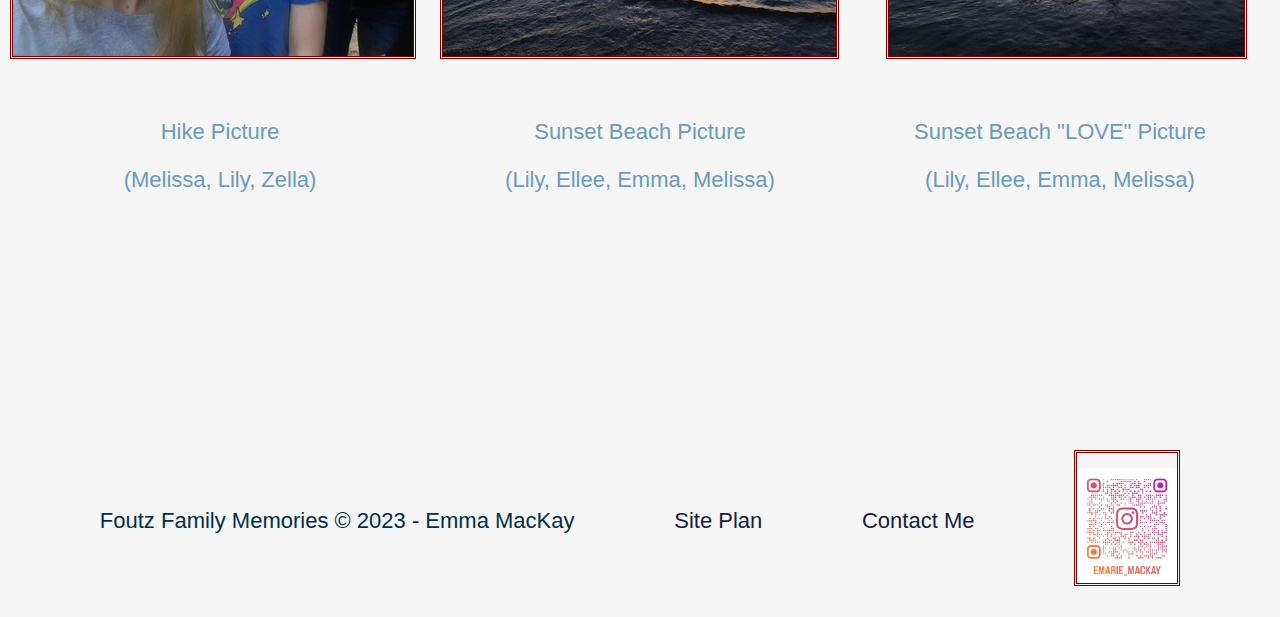
<file: final/gallery.html>
<!DOCTYPE html>
<html lang="en">
<head>
    <meta charset="UTF-8">
    <meta name="viewport" content="width=device-width, initial-scale=1.0">
    <title>Gallery</title>
    <link rel="stylesheet" href="styles/style.css">
</head>
<body>
    <div id="content">
        <header>
            <a id="logo_link" href="index.html">
                <img class="logo" src="images/Foutz_Memories_Logo.png" alt="Foutz Family Memories Logo">
            </a>
            <nav>
                <a href="index.html">Home</a>
                    <a href="gallery.html">Gallery</a>
                    <a href="videos.html">Videos</a>
                    <a href="contactme.html">Contact Me</a>
            </nav>
        </header>
        <main>
            <div class="line1">
                <p><img src="images/cousin-selfie.jpg" alt="Cousin Group Selfie"></p>
                <p><img src="images/christmas-morning-breakfast.jpeg" alt="MacKay Christmas Morning Breakfast"></p>
                <p><img src="images/hike-family-pic.jpeg" alt="Family Hike Picture"></p>
            </div>
            <div class="textline1">
                <div><p>Cousin Group Selfie</p> <p>(Caleb, Abe, Summer, Emma, Ellee, Connor, Lily, Max, Eli)</p></div>
                <div><p>MacKay Christmas Morning Breakfast</p> <p>(Emma, Kelsee, Henry, Craig, Rachel, Anson, Joe)</p></div>
                <div><p>Hike Family Picture</p> <p>(Kami, Rachel, Anson, Emma, Kelsee, Craig, Child, Lori, Guy, Child)</p></div>
            </div>
            <div class="line2">
                <p><img src="images/sunset-hike-pic.jpg" alt="Sunset Hike Picture"></p>
                <p><img src="images/lily-and-summer-original.jpg" alt="Lily and Summer"></p>
                <p><img src="images/melissa-and-katie.jpg" alt="Melissa and Katie"></p>
            </div>
            <div class="textline2">
                <div><p>Sunset Hike Picture</p><p>(Jonah, Emma, Lily, Abe)</p></div>
                <div><p>Lily and Summer Selfie</p><p>(Summer, Lily)</p></div>
                <div><p>Missionary Picture</p><p>(Melissa and Katie)</p></div>
            </div>
            <div class="line3">
                <p><img src="images/zella-lily-melissa.jpg" alt="Zella, Lily, and Melissa"></p>
                <p><img src="images/beach-pic.jpg" alt="Beach Picture with Lily, Melissa, Ellee, and Emma"></p>
                <p><img src="images/LOVE-beach-pic.jpg" alt="Lily, Melissa, Ellee, and Emma spelling out LOVE"></p>
            </div>
            <div class="textline3">
                <div><p>Hike Picture</p><p>(Melissa, Lily, Zella)</p></div>
                <div><p>Sunset Beach Picture</p><p>(Lily, Ellee, Emma, Melissa)</p></div>
                <div><p>Sunset Beach "LOVE" Picture</p><p>(Lily, Ellee, Emma, Melissa)</p></div>
            </div>
        </main>
        <footer>
            <p>Foutz Family Memories &copy; 2023 - Emma MacKay</p>
            <p><a href="site-plan.html">Site Plan</a></p>
            <p><a href="contactme.html">Contact Me</a></p>
            <div class="social">
            <img class="instagram" src="images/emarie_mackay_qr.png" alt="Emma MacKay's Instagram">
            </div>
        </footer>
    </div>
</body>
</html>
</file>
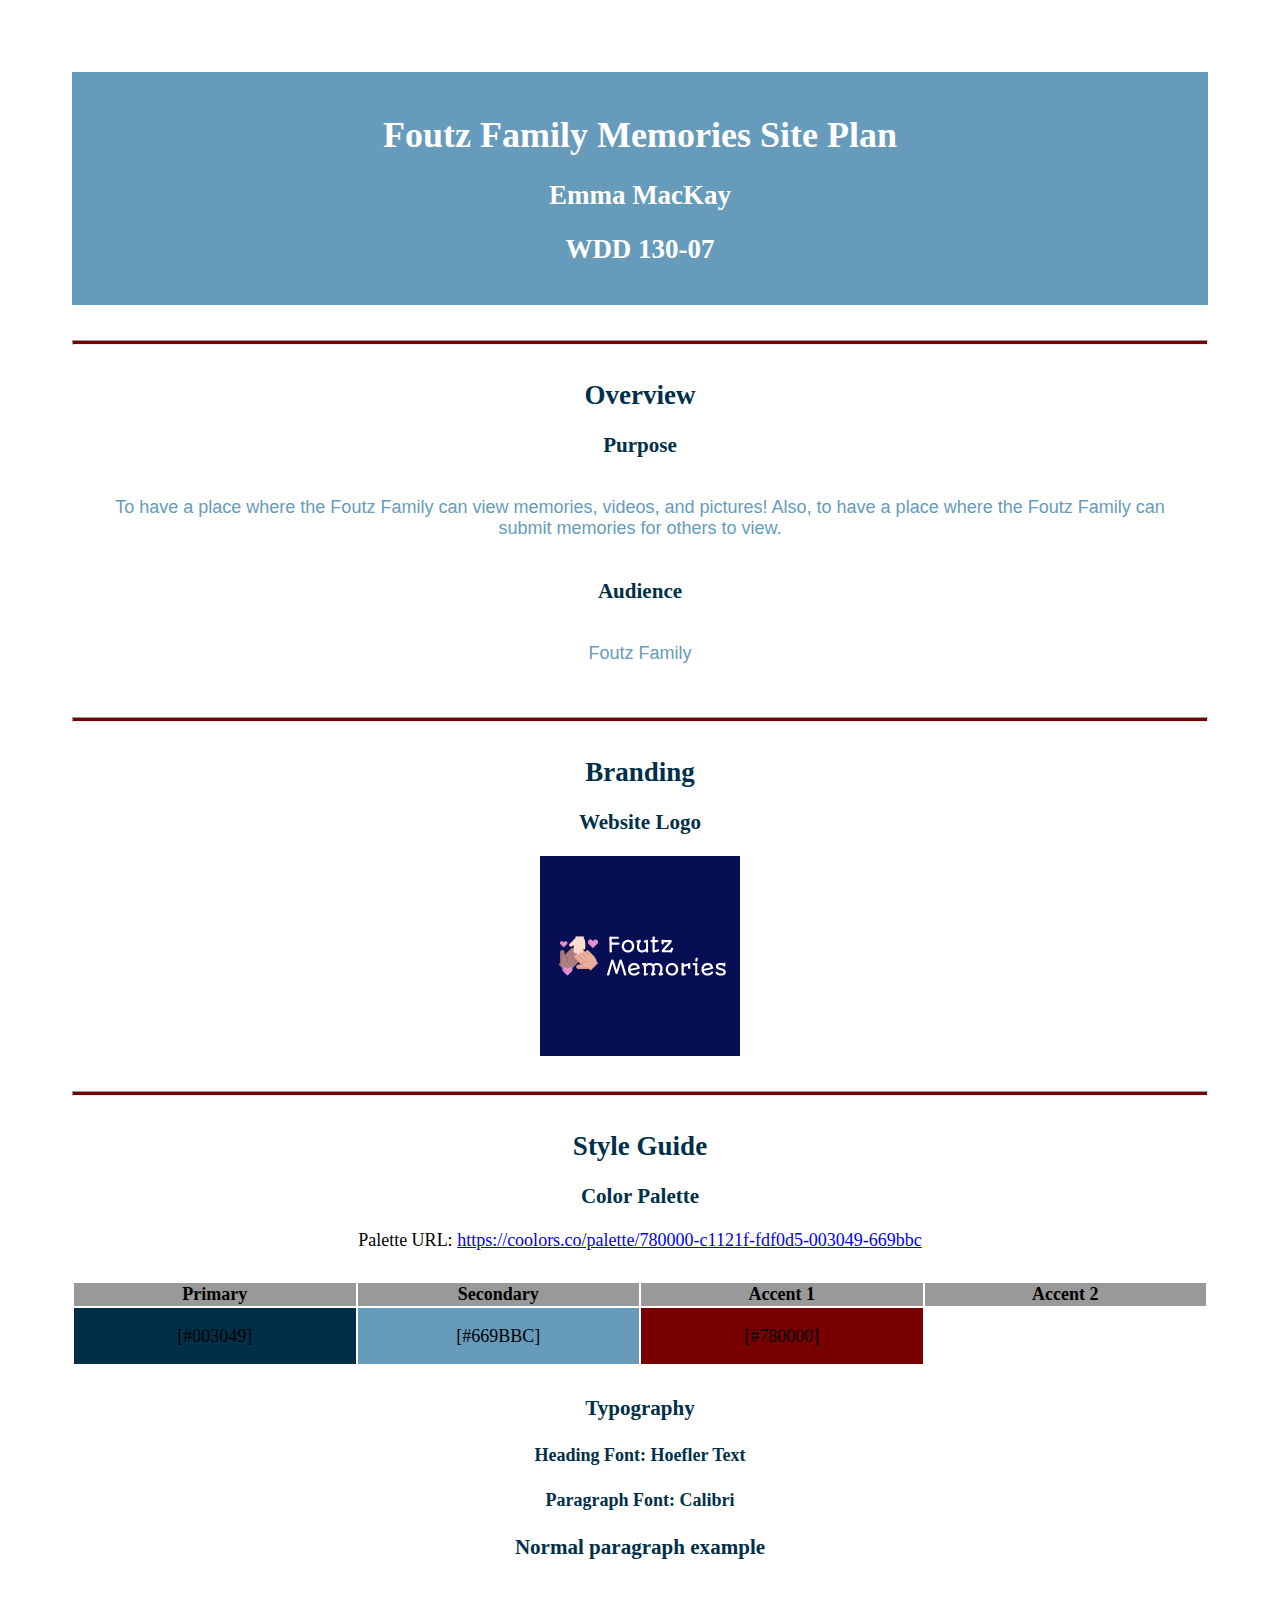
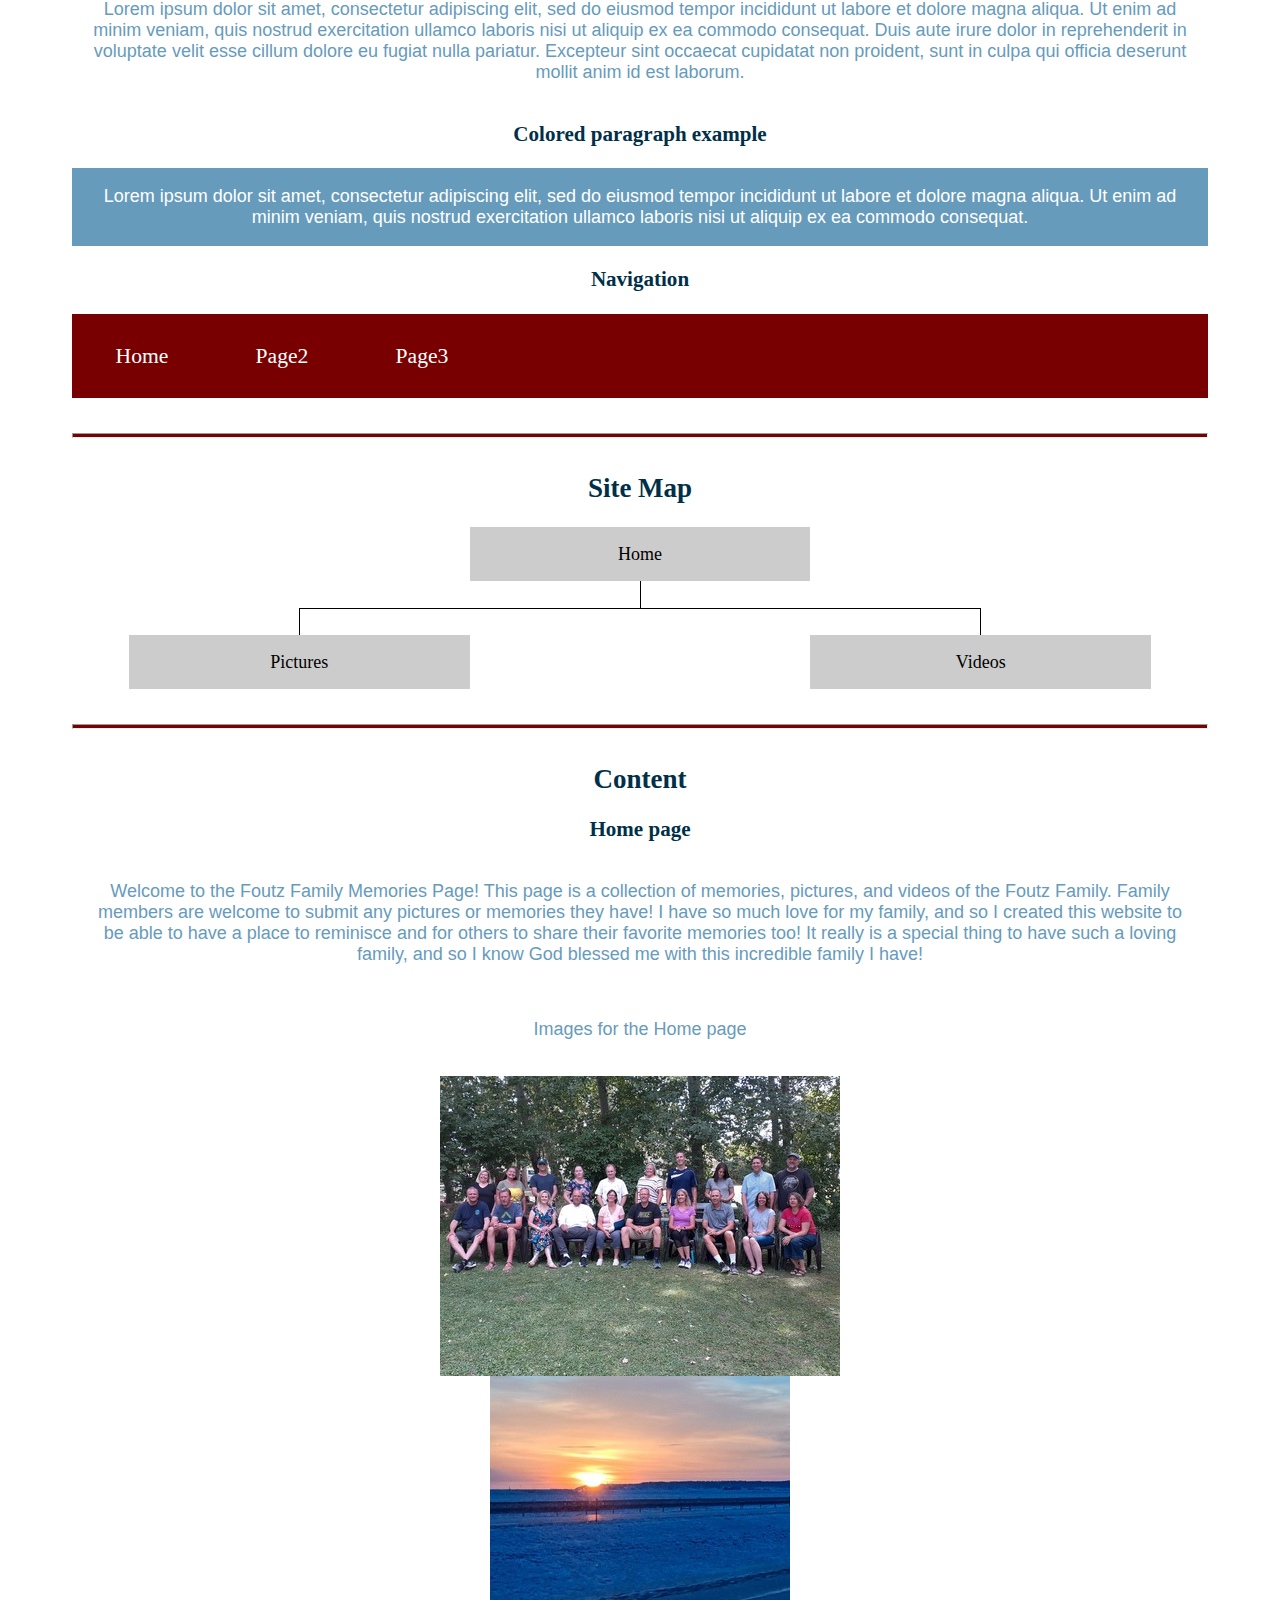
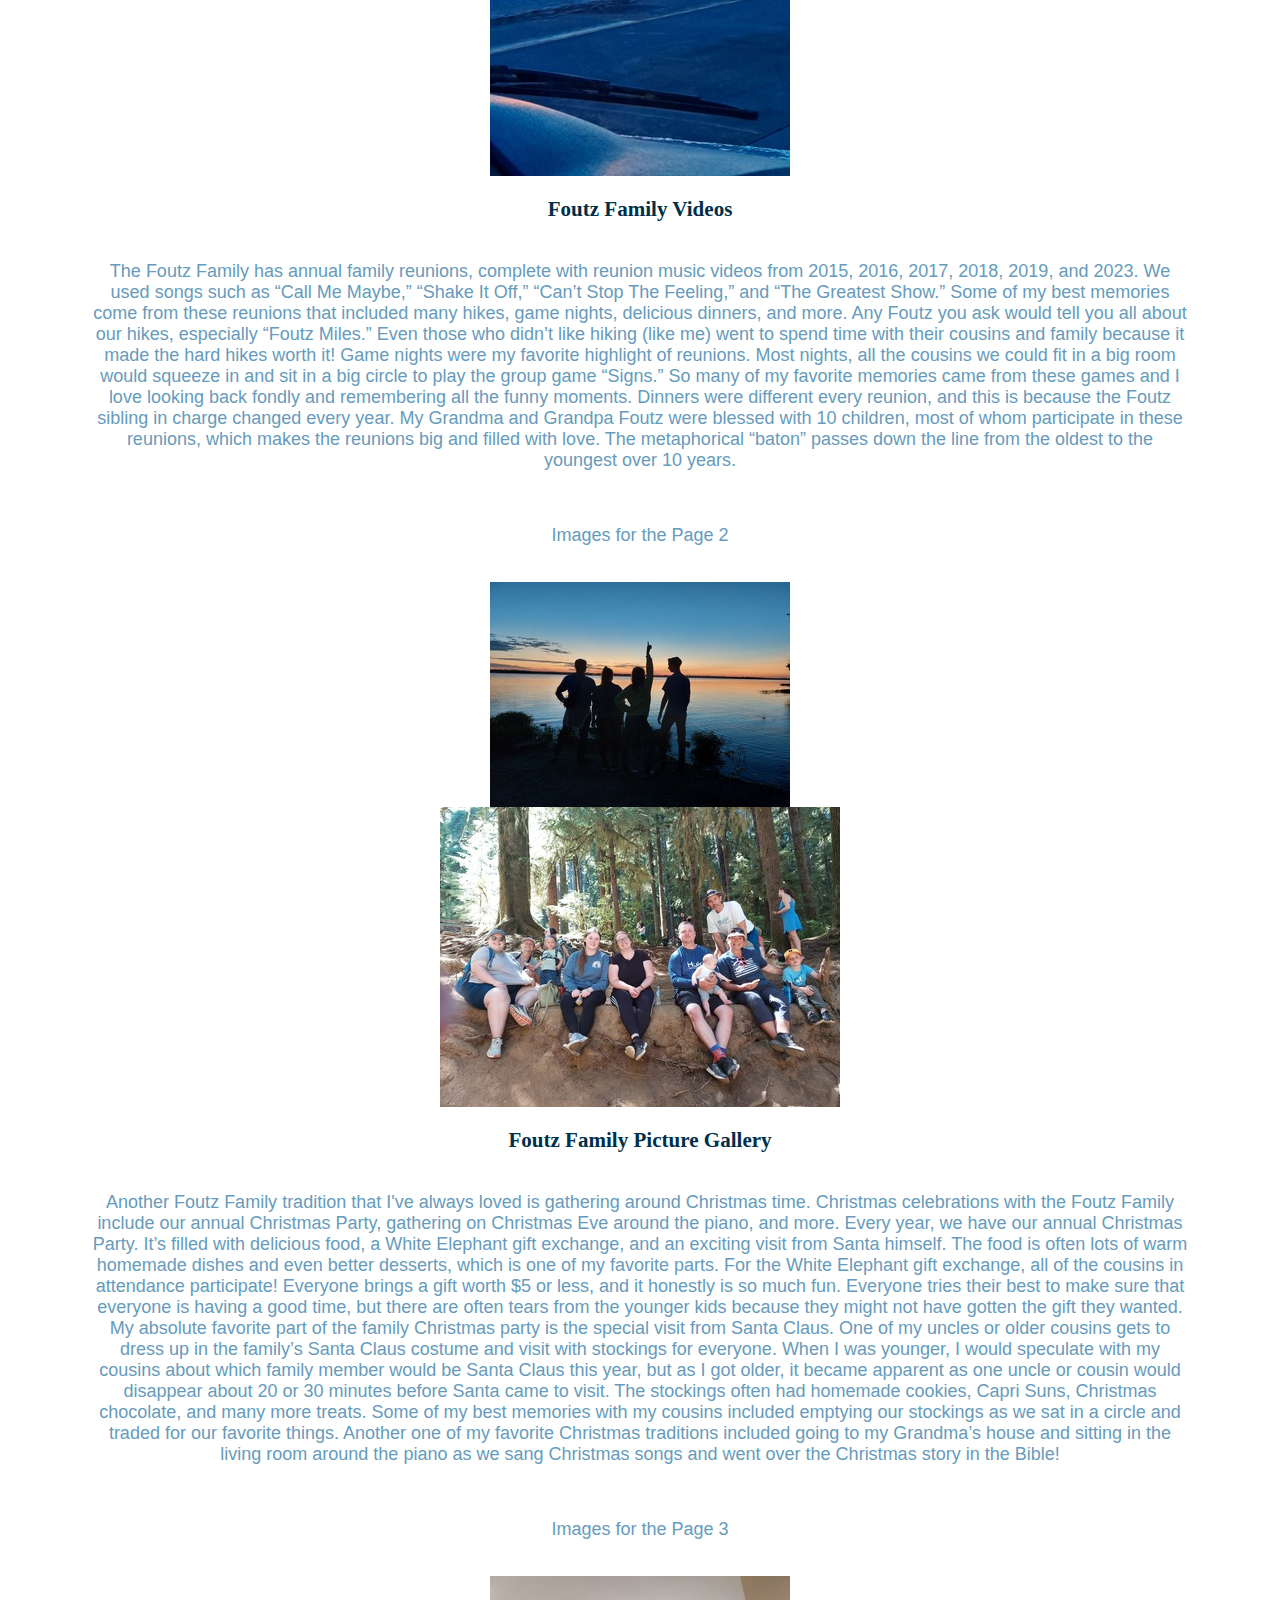
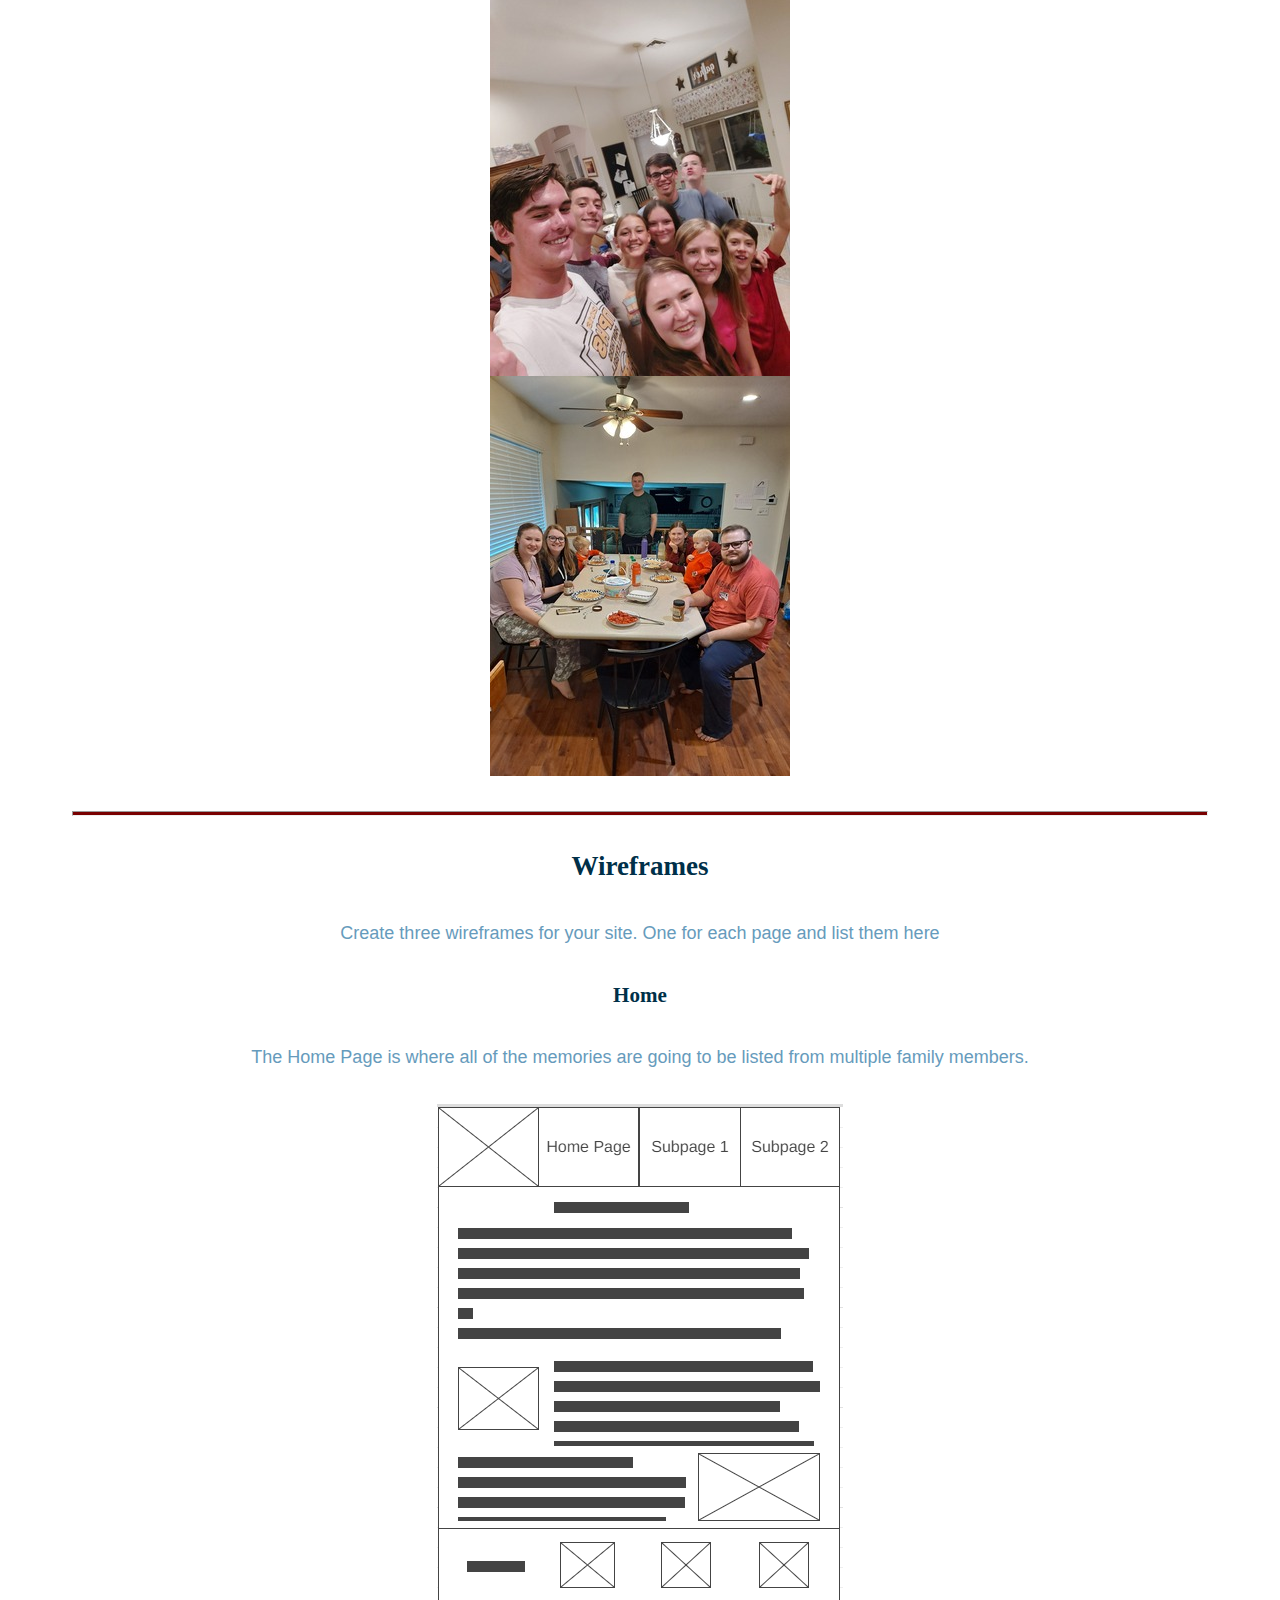
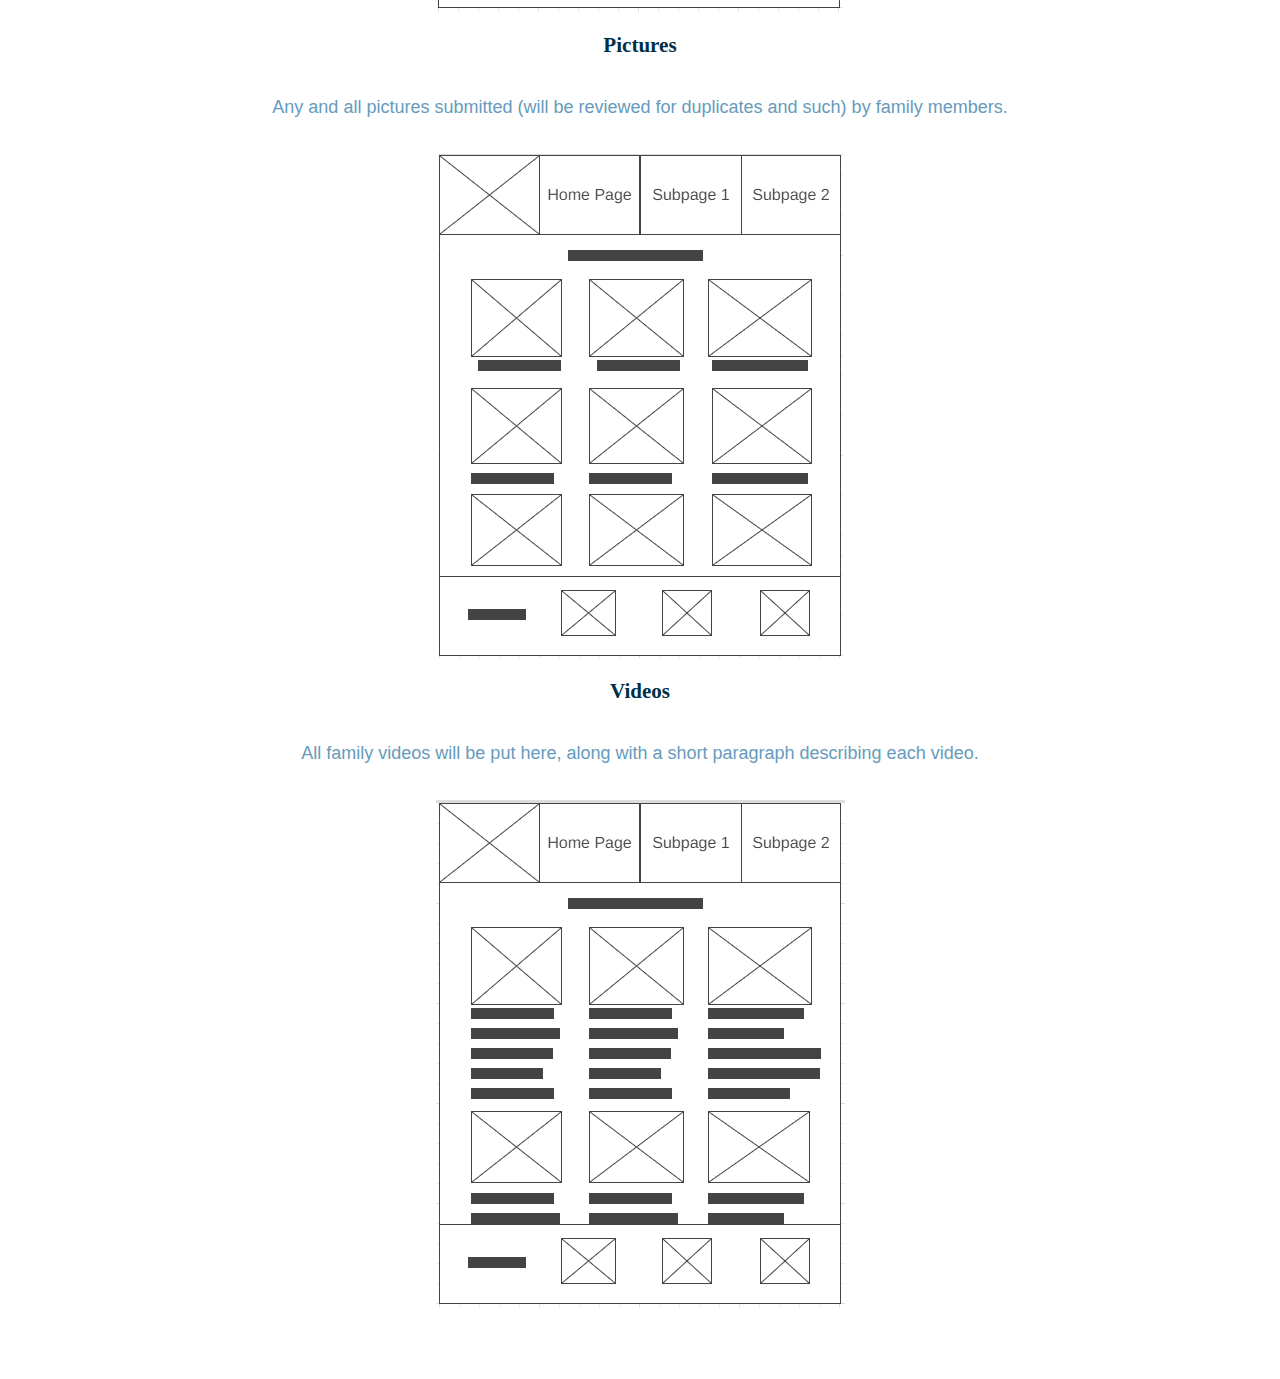
<file: final/site-plan.html>
<!DOCTYPE html>
<html lang="en-us">
    
  <head>
    <meta charset="utf-8">
    <title>Foutz Family Memories</title>
    <link type="text/css" rel="stylesheet" href="styles/site-plan.css">
  </head>

  <body>
    <header>
      <h1>Foutz Family Memories Site Plan</h1>
      <h2>Emma MacKay</h2>
      <h2>WDD 130-07</h2>
    </header>
    <main>

      <!-- ------------------------Steps 2-3------------------------------ -->
      <hr>
      <h2>Overview</h2>
      <h3>Purpose</h3>
      <p>To have a place where the Foutz Family can view memories, videos, and pictures! Also, to have a place where the Foutz Family can submit memories for others to view.</p>  <!-- change this -->


      <h3>Audience</h3>
      <p>Foutz Family</p>  <!-- change this -->

      <hr>
      <h2>Branding</h2>
      <h3>Website Logo</h3>
      <img src="images/Foutz_Memories_Logo.png" alt="Foutz Memories Logo">
      <hr>
      <h2>
        Style Guide
      </h2>

      <!-- ------------------------Steps 4-8------------------------------ -->

      <h3>
        Color Palette
      </h3>
      <!--  The colors you choose for a website are one of the most important decisions you will make. Follow the instructions on the activity in iLearn then return and replace the color codes below with the hex color codes (the 6 digit numbers that show at the bottom of each color) for the colors you have chosen below.  You should have at least 2 colors but do not have to fill in all 4 if you do not need them.  -->

      Palette URL: <a href="https://coolors.co/palette/780000-c1121f-fdf0d5-003049-669bbc" target="_blank">https://coolors.co/palette/780000-c1121f-fdf0d5-003049-669bbc</a>


      <table class="colors">
        <tr><th>Primary</th><th>Secondary</th><th>Accent 1</th><th>Accent 2</th></tr>
        <!-- Replace the numbers in the boxes below with your hex color codes. Then switch to the site-plan.css file and change your colors there as well. -->
        <tr><td class="primary">[#003049]</td><td class="secondary">[#669BBC]</td><td class="accent1">[#780000]</td><td class="accent2"></td></tr>
      </table>

      <!-- ------------------------Step 9------------------------------ -->

      <h3>
        Typography
      </h3>
      <!-- Choose a font for your paragraphs (body copy) and headlines. What font(s) have you chosen? Why did you choose what you did?  Make sure to review the list of web safe fonts at W3Schools.org as a starting point.  Think also about which of your colors above you might use for background and font colors. -->

      <h4>
        Heading Font: Hoefler Text  <!-- change this -->
      </h4>
      <h4>
        Paragraph Font: Calibri  <!-- change this -->
      </h4>
      <h3>
        Normal paragraph example
      </h3>
      <p>
        Lorem ipsum dolor sit amet, consectetur adipiscing elit, sed do eiusmod tempor incididunt ut labore et dolore magna aliqua. Ut enim ad minim veniam, quis nostrud exercitation ullamco laboris nisi ut aliquip ex ea commodo consequat. Duis aute irure dolor in reprehenderit in voluptate velit esse cillum dolore eu fugiat nulla pariatur. Excepteur sint occaecat cupidatat non proident, sunt in culpa qui officia deserunt mollit anim id est laborum.
      </p>
      <h3>
        Colored paragraph example
      </h3>
      <p class="colored">
        Lorem ipsum dolor sit amet, consectetur adipiscing elit, sed do eiusmod tempor incididunt ut labore et dolore magna aliqua. Ut enim ad minim veniam, quis nostrud exercitation ullamco laboris nisi ut aliquip ex ea commodo consequat. 
      </p>

      <!-- ------------------------Step 10------------------------------ -->

      <h3>
        Navigation
      </h3>
      <!-- Think about how you want your navigation bar to look. In the site-plan.css file change the colors to your colors to get the look you desire. --> 
      <nav>
        <a href="#">Home</a>
        <a href="#">Page2</a>
        <a href="#">Page3</a>
      </nav>
      <hr>
      <h2>
        Site Map
      </h2>
      <div class="sitemap">
        <div class="sm-home">
          Home
        </div>
        <div class="sm-page2">
          Pictures <!-- change this -->
        </div>
        <div class="sm-page3">
          Videos  <!-- change this -->
        </div>

        <div class="top">
          &nbsp;
        </div>
        <div class="left">
          &nbsp;
        </div>
        <div class="right">
          &nbsp;
        </div>

      </div>

      <!-- --------Content Section -------------- -->
      <hr>
      <h2>
        Content
      </h2>
      <h3>Home page</h3>
      <p>
        Welcome to the Foutz Family Memories Page! This page is a collection of memories, pictures, and videos of the Foutz Family. Family members are welcome to submit any pictures or memories they have! I have so much love for my family, and so I created this website to be able to have a place to reminisce and for others to share their favorite memories too! It really is a special thing to have such a loving family, and so I know God blessed me with this incredible family I have!
      </p>
      <p>Images for the Home page</p>
        <img src="images/Foutz Siblings Pic.jpeg" alt="Original Foutz Siblings Picture">
        <img src="images/Scenic Picture.jpeg" alt="Scenic Picture from reunion">

      </ul>
      <h3>Foutz Family Videos</h3>
      <p>
        The Foutz Family has annual family reunions, complete with reunion music videos from 2015, 2016, 2017, 2018, 2019, and 2023. We used songs such as “Call Me Maybe,” “Shake It Off,” “Can’t Stop The Feeling,” and “The Greatest Show.” Some of my best memories come from these reunions that included many hikes, game nights, delicious dinners, and more. Any Foutz you ask would tell you all about our hikes, especially “Foutz Miles.” Even those who didn’t like hiking (like me) went to spend time with their cousins and family because it made the hard hikes worth it! Game nights were my favorite highlight of reunions. Most nights, all the cousins we could fit in a big room would squeeze in and sit in a big circle to play the group game “Signs.” So many of my favorite memories came from these games and I love looking back fondly and remembering all the funny moments. Dinners were different every reunion, and this is because the Foutz sibling in charge changed every year. My Grandma and Grandpa Foutz were blessed with 10 children, most of whom participate in these reunions, which makes the reunions big and filled with love. The metaphorical “baton” passes down the line from the oldest to the youngest over 10 years.
      </p>
      <p>Images for the Page 2</p>
        <img src="images/Sunset Hike Pic.jpg" alt="Sunset Hike Cousin Selfie">
        <img src="images/Hike Family Pic.jpeg" alt="Family Hike Picture">

      </ul>
      <h3>Foutz Family Picture Gallery</h3>
      <p>
        Another Foutz Family tradition that I've always loved is gathering around Christmas time. Christmas celebrations with the Foutz Family include our annual Christmas Party, gathering on Christmas Eve around the piano, and more. Every year, we have our annual Christmas Party. It’s filled with delicious food, a White Elephant gift exchange, and an exciting visit from Santa himself. The food is often lots of warm homemade dishes and even better desserts, which is one of my favorite parts. For the White Elephant gift exchange, all of the cousins in attendance participate! Everyone brings a gift worth $5 or less, and it honestly is so much fun. Everyone tries their best to make sure that everyone is having a good time, but there are often tears from the younger kids because they might not have gotten the gift they wanted. My absolute favorite part of the family Christmas party is the special visit from Santa Claus. One of my uncles or older cousins gets to dress up in the family’s Santa Claus costume and visit with stockings for everyone. When I was younger, I would speculate with my cousins about which family member would be Santa Claus this year, but as I got older, it became apparent as one uncle or cousin would disappear about 20 or 30 minutes before Santa came to visit. The stockings often had homemade cookies, Capri Suns, Christmas chocolate, and many more treats. Some of my best memories with my cousins included emptying our stockings as we sat in a circle and traded for our favorite things. Another one of my favorite Christmas traditions included going to my Grandma’s house and sitting in the living room around the piano as we sang Christmas songs and went over the Christmas story in the Bible!
      </p>
      <p>Images for the Page 3</p>
        <img src="images/Cousin Selfie.jpg" alt="cousin selfie">
        <img src="images/Christmas Morning Breakfast.jpeg" alt="Christmas Morning Breakfast">

      </ul>
      <hr>
      <h2>
        Wireframes
      </h2>
      <p>
        Create three wireframes for your site. One for each page and list them here</p>

      <h3>Home</h3>
      <p>         
        The Home Page is where all of the memories are going to be listed from multiple family members.
      </p>
      <img src="images/Home Page Wireframe.png" alt="home page wireframe">

      <h3>Pictures</h3>
      <p>         
        Any and all pictures submitted (will be reviewed for duplicates and such) by family members.
      </p>
      <img src="images/Subpage 1 Wireframe.png" alt="page 2 wireframe">

      <h3>Videos</h3>
      <p>         
        All family videos will be put here, along with a short paragraph describing each video.
      </p>
      <img src="images/Subpage 2 Wireframe.png" alt="page 3 wireframe">
    </main>
  </body>

</html>
</file>
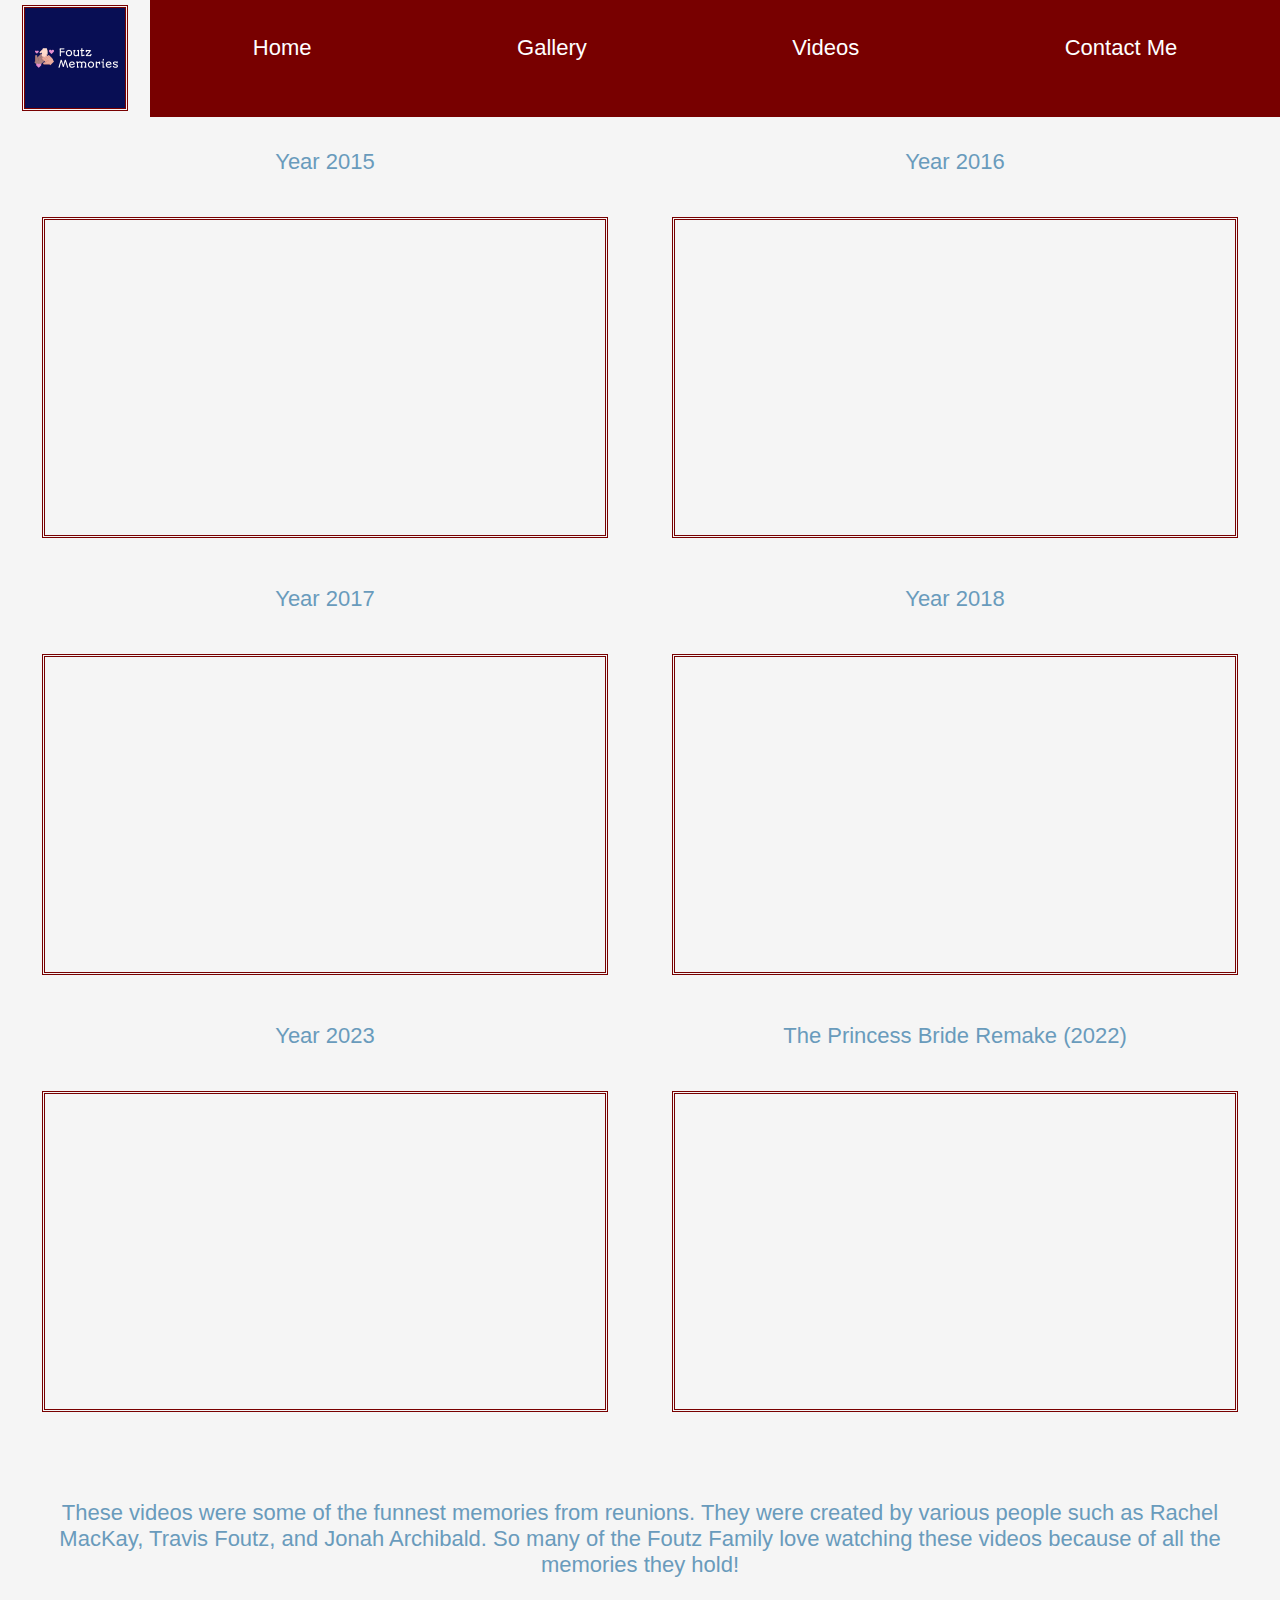
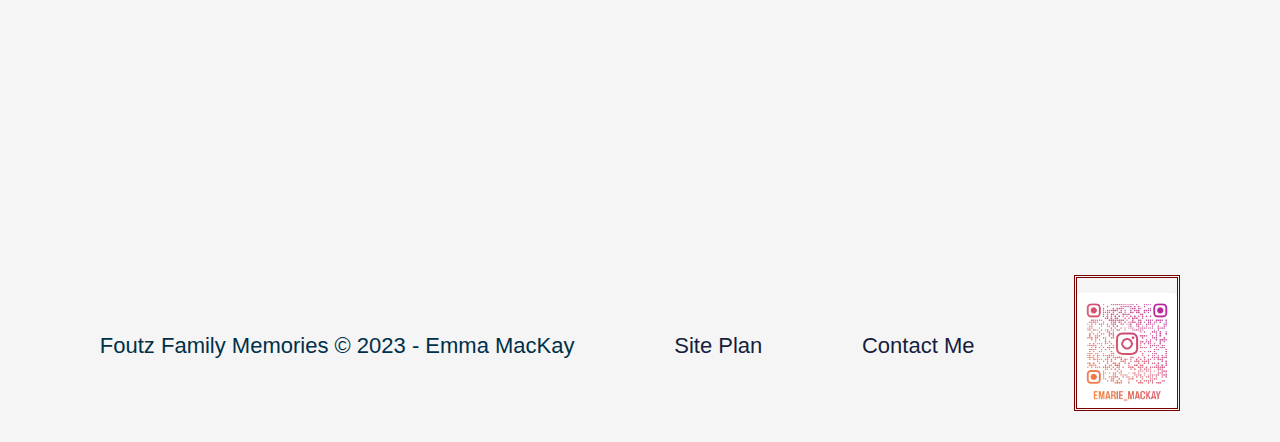
<file: final/videos.html>
<!DOCTYPE html>
<html lang="en">
<head>
    <meta charset="UTF-8">
    <meta name="viewport" content="width=device-width, initial-scale=1.0">
    <title>Foutz Family Memories</title>
    <link rel="stylesheet" href="styles/style.css">
</head>
<body>
    <div id="content">
        <header>
            <a id="logo_link" href="index.html">
                <img class="logo" src="images/Foutz_Memories_Logo.png" alt="Foutz Family Memories Logo">
            </a>
            <nav>
                <a href="index.html">Home</a>
                    <a href="gallery.html">Gallery</a>
                    <a href="videos.html">Videos</a>
                    <a href="contactme.html">Contact Me</a>
            </nav>
        </header>
        <main>
            <div class="videostext1">
                <div><p>Year 2015</p></div>
                <div><p>Year 2016</p></div>
            </div>
            <div class="videos1">
                <div>
                    <iframe width="560" height="315" src="https://www.youtube.com/embed/HcdFWBNGcik?si=_dWtefEvwaq55DjE" title="YouTube video player" frameborder="0" allow="accelerometer; autoplay; clipboard-write; encrypted-media; gyroscope; picture-in-picture; web-share" allowfullscreen></iframe>
                </div>
                <div>
                    <iframe width="560" height="315" src="https://www.youtube.com/embed/7bf-B1d0_rA?si=P3Ov3i1VegDFXR5L" title="YouTube video player" frameborder="0" allow="accelerometer; autoplay; clipboard-write; encrypted-media; gyroscope; picture-in-picture; web-share" allowfullscreen></iframe>
                </div>
            </div>
            <div class="videostext2">
                <div><p>Year 2017</p></div>
                <div><p>Year 2018</p></div>
            </div>
            <div class="videos2">
                <div>
                    <iframe width="560" height="315" src="https://www.youtube.com/embed/E8XQoBw5YzE?si=EZw6HRk2itF1AkkK" title="YouTube video player" frameborder="0" allow="accelerometer; autoplay; clipboard-write; encrypted-media; gyroscope; picture-in-picture; web-share" allowfullscreen></iframe>
                </div>
                <div>
                    <iframe width="560" height="315" src="https://www.youtube.com/embed/Qot5FssSfUI?si=RgFrBvn2PBx_HVx9" title="YouTube video player" frameborder="0" allow="accelerometer; autoplay; clipboard-write; encrypted-media; gyroscope; picture-in-picture; web-share" allowfullscreen></iframe>
                </div>
            </div>
            <div class="videostext3">
                <div><p>Year 2023</p></div>
                <div><p>The Princess Bride Remake (2022)</p></div>
            </div>
            <div class="videos3">
                <div>
                    <iframe width="560" height="315" src="https://www.youtube.com/embed/cXzDTI97Tuo?si=-GVe07zCal3aBHyg" title="YouTube video player" frameborder="0" allow="accelerometer; autoplay; clipboard-write; encrypted-media; gyroscope; picture-in-picture; web-share" allowfullscreen></iframe>
                </div>
                <div>
                    <iframe width="560" height="315" src="https://www.youtube.com/embed/y0ZsA1DdMwM?si=MlVw-rDe10hgYOps" title="YouTube video player" frameborder="0" allow="accelerometer; autoplay; clipboard-write; encrypted-media; gyroscope; picture-in-picture; web-share" allowfullscreen></iframe>
                </div>
            </div>
            <div class="videosummary">
                <p>These videos were some of the funnest memories from reunions. They were created by various people such as Rachel MacKay, Travis Foutz, and Jonah Archibald. So many of the Foutz Family love watching these videos because of all the memories they hold!
                </p>
            </div>
        </main>
        <footer>
            <p>Foutz Family Memories &copy; 2023 - Emma MacKay</p>
            <p><a href="site-plan.html">Site Plan</a></p>
            <p><a href="contactme.html">Contact Me</a></p>
            <div class="social">
            <img class="instagram" src="images/emarie_mackay_qr.png" alt="Emma MacKay's Instagram">
            </div>
        </footer>
    </div>
</body>
</html>
</file>
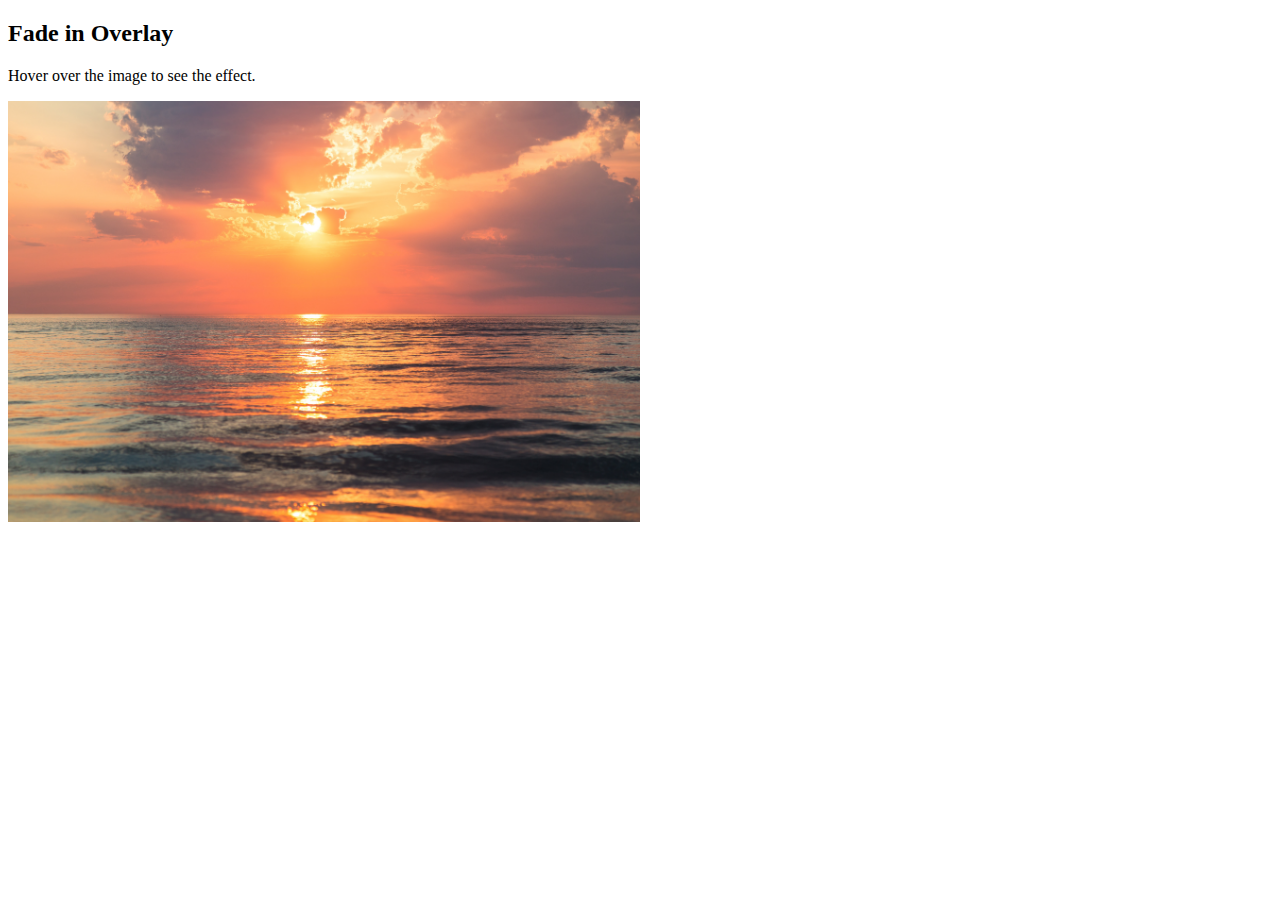
<file: lesson12/component.html>
<!DOCTYPE html>
<html>
<head>
<meta name="viewport" content="width=device-width, initial-scale=1">
<style>
.container {
  position: relative;
  width: 50%;
}

.image {
  display: block;
  width: 100%;
  height: auto;
}

.overlay {
  position: absolute;
  top: 0;
  bottom: 0;
  left: 0;
  right: 0;
  height: 100%;
  width: 100%;
  opacity: 0;
  transition: .5s ease;
  background-color: #008CBA;
}

.container:hover .overlay {
  opacity: 1;
}

.text {
  color: white;
  font-size: 20px;
  position: absolute;
  top: 50%;
  left: 50%;
  -webkit-transform: translate(-50%, -50%);
  -ms-transform: translate(-50%, -50%);
  transform: translate(-50%, -50%);
  text-align: center;
}
</style>
</head>
<body>

<h2>Fade in Overlay</h2>
<p>Hover over the image to see the effect.</p>

<div class="container">
  <img src="images\sebastien-gabriel--IMlv9Jlb24-unsplash.jpg" alt="Beach Pic" class="image">
  <div class="overlay">
    <div class="text">Hello World</div>
  </div>
</div>

</body>
</html>
</file>
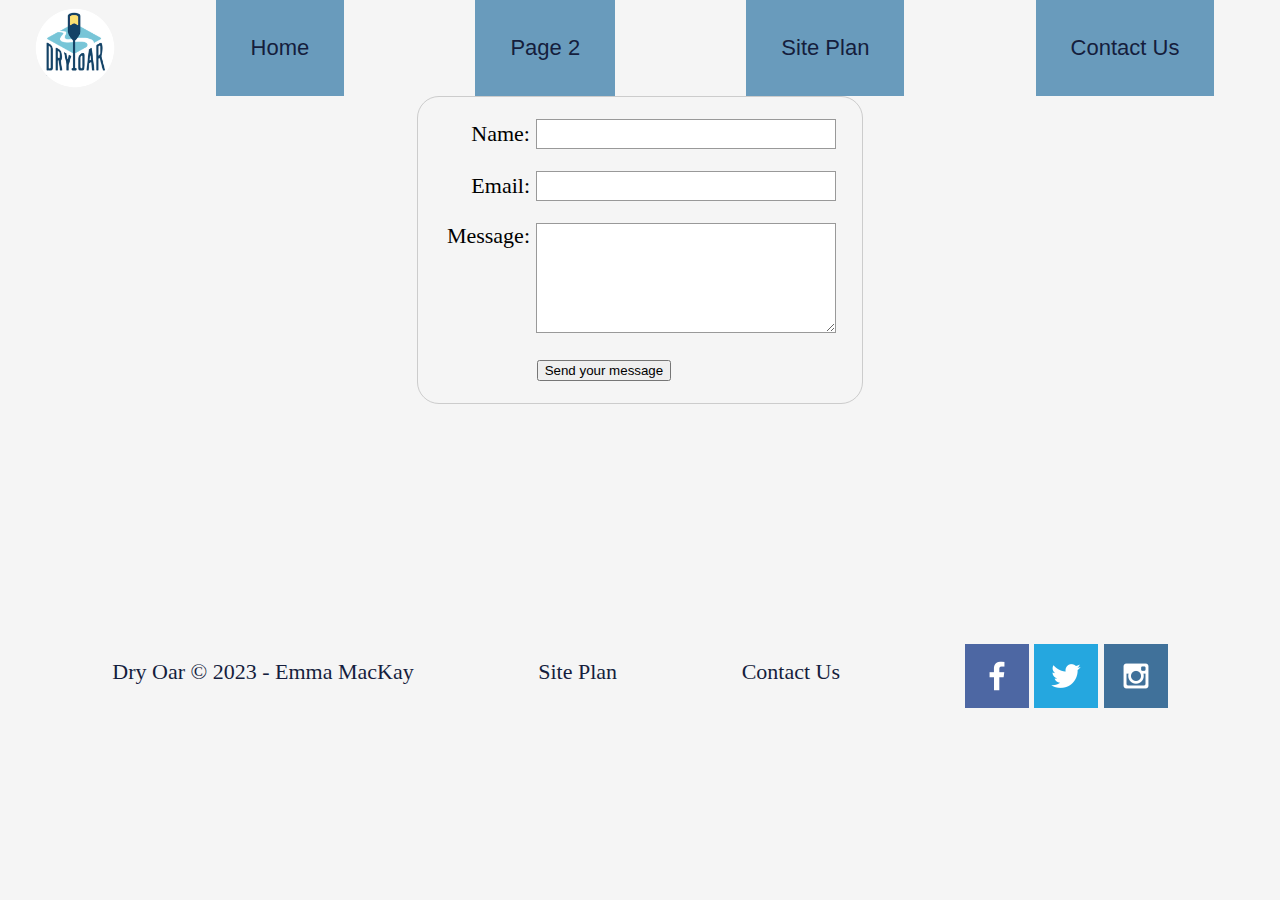
<file: wwr/contactus.html>
<!DOCTYPE html>
<html lang="en">
<head>
    <meta charset="UTF-8">
    <meta http-equiv="X-UA-Compatible" content="IE=edge">
    <meta name="viewport" content="width=device-width, initial-scale=1.0">
    <title>Contact Us</title>
    <link rel="stylesheet" href="styles/style.css">
</head>
<body>
    <div id="content">
        <header>
            <a id="logo_link" href="index.html">
                <img class="logo" src="images/logo.png" alt="Dry Oar Logo">
            </a>
            <nav>
                <a href="index.html">Home</a>
                    <a href="rivers.html">Page 2</a>
                    <a href="site-plan-rafting.html">Site Plan</a>
                    <a href="contactus.html">Contact Us</a>
            </nav>
            <style>
                form {
                    margin: 0 auto;
                    width: 400px;
                    padding: 1em;
                    border: 1px solid #ccc;
                    border-radius: 1em;
                }

                ul {
                    list-style: none;
                    padding: 0;
                    margin: 0;
                }

                form li + li {
                    margin-top: 1em;
                }

                label {
  /* Uniform size & alignment */
  display: inline-block;
  width: 90px;
  text-align: right;
}

input,
textarea {
  /* To make sure that all text fields have the same font settings
     By default, textareas have a monospace font */
  font: 1em sans-serif;

  /* Uniform text field size */
  width: 300px;
  box-sizing: border-box;

  /* Match form field borders */
  border: 1px solid #999;
}

input:focus,
textarea:focus {
  /* Additional highlight for focused elements */
  border-color: #000;
}

textarea {
  /* Align multiline text fields with their labels */
  vertical-align: top;

  /* Provide space to type some text */
  height: 5em;
}

.button {
  /* Align buttons with the text fields */
  padding-left: 90px; /* same size as the label elements */
}

button {
  /* This extra margin represent roughly the same space as the space
     between the labels and their text fields */
  margin-left: 0.5em;
}

#feedback {
    background-color: antiquewhite;
    position: absolute;
    top: 0;
    left: 0;
    right: 0;
    padding: .5em;
    /* make this element invisible until we are ready for it */
    display: none;      
}
.moveDown {
    margin-top: 3em;
}
            </style>
        </header>
        <main>
            <div id="feedback"></div>
            <form action="/my-handling-form-page" method="post">
                <ul>
                    <li>
                        <label for="name">Name:</label>
                        <input type="text" id="name" name="user_name" />
                    </li>
                    <li>
                        <label for="mail">Email:</label>
                        <input type="email" id="mail" name="user_email" />
                    </li>
                    <li>
                        <label for="msg">Message:</label>
                        <textarea id="msg" name="user_message"></textarea>
                    </li>
                    <li class="button">
                        <button type="submit">Send your message</button>
                    </li>
                </ul>
            </form>
        </main>
        <footer>
            <p>Dry Oar &copy; 2023 - Emma MacKay</p>
            <p><a href="site-plan-rafting.html">Site Plan</a></p>
            <p><a href="contactus.html">Contact Us</a></p>
            <div class="social">
                <a href="https://facebook.com" target="_blank">
                    <img src="images/facebook.png" alt="fb icon">
                </a>
                <a href="https://twitter.com" target="_blank">
                    <img src="images/twitter.png" alt="twitter icon">
                </a>
                <a href="https://instagram.com" target="_blank">
                    <img src="images/instagram.png" alt="instagram icon">
                </a>
            </div>
        </footer>
    </div>
    <script>
        // get the feedback div element so we can do something with it.
        const feedbackElement = document.getElementById('feedback');
        // get the form so we can read what was entered in it.
        const formElement = document.forms[0];
        // add a 'listener' to wait for a submission of our form. When that happens run the code below.
        formElement.addEventListener('submit', function(e) {
            // stop the form from doing the default action.
            e.preventDefault();
            // set the contents of our feedback element to a message letting the user know the form was submitted successfully. Notice that we pull the name that was entered in the form to personalize the message!
            feedbackElement.innerHTML = 'Hello '+ formElement.user_name.value +'! Thank you for your message. We will get back with you as soon as possible!';
            // make the feedback element visible.
            feedbackElement.style.display = "block";
            // add a class to move everything down so our message doesn't cover it.
            document.body.classList.toggle('moveDown');
        });
    </script>
</body>
</html>
</file>
<file: final/styles/style.css>
#content {
    max-width: 1600px;
    margin: 0 auto;
}

nav a{
    text-decoration: none;
    text-align: center;
    padding: 35px;
    color: white;
}

nav {
    display: flex;
    justify-content: space-around;
    color: white;
    background-color:#780000;
}

#hero-msg h1, #hero-msg h4{
    text-align: center;
    color: white;
}

.button-box{
    text-align: center;
}

main section{
    text-align: center;
}

#background {
    height: 725px;
    grid-column: 1/11;
    grid-row: 4/9;
}

body {
    background-color: #F5F5F5;
    font-size: 22px;
    margin: 0;
    padding: 0;
    font-family: Calibri, "Candara", "Segoe", "Segoe UI", "Optima", Arial, sans-serif;
    color:#699BBC;
}

header {
    background-color: #F5F5F5;
    display: grid;
    grid-template-columns: 150px auto;
}

nav a:hover {
    background-color: #699BBC;
    color: #780000;
}

.book, .join {
    background-color: #F5F5F5;
    color: #151E3D;
    text-decoration: none;
    font-size: 18px;
    padding: 15px 30px;
    margin-top: 50px;
    border-radius: 5px;
}

#background {
    background-color: #F5F5F5;
}

.msg {
    background-color: #F5F5F5;
    line-height: 1.5em;
    padding: 35px;
    grid-column: 6/10;
    grid-row: 6/7;
    box-shadow: 5px 5px 10px #6f7364;
}

footer {
    background-color: #F5F5F5;
    color: #003049;
    padding: 25px 50px;
    margin-top: 200px;
    display: flex;
    justify-content: space-around;
    align-items: center;
}

#background {
    height: 725px;
}

.home-title {
    color: #003049;
    font-family: Calibri, "Candara", "Segoe", "Segoe UI", "Optima", Arial, sans-serif;
    font-size: 2em;
    margin-top: 10px;
}

h4 {
    color: #003049;
}

.msg h2 {
    color: #151E3D;
}

.msg p {
    color: #151E3D;
    font-size: .8em;
    padding-bottom: 15px;
}

footer a {
    color: #151E3D;
}

footer a:hover {
    color: #151E3D;
}

.icon {
    width: 80px;
    padding-top: 10px;
}

.logo {
    width: 100px;
}

#hero-img {
    width: 100%;
}

h1 {
    color: #003049;
    font-family: "Hoefler", "Baskerville Old Face", Garamond, "Times New Roman", serif;
}

h2 {
    margin: 0;
    color: #003049;
    font-family: "Hoefler", "Baskerville Old Face", Garamond, "Times New Roman", serif;
}



#logo_link {
    padding-top: 5px;
    justify-self: center;
    align-self: center;
}

footer .social img {
    padding-top: 15px;
}

.rivers-card {
    margin: 200px 0;
    grid-column: 2/4;
    grid-row: 2/3;
}

.camping-card {
    margin: 200px 0;
    grid-column: 5/7;
    grid-row: 2/3;
}

.rapids-card {
    margin: 200px 0;
    grid-column: 8/10;
    grid-row: 2/3;
}

a {
    text-decoration: none;
}

.card-img {
    width: 100%;
    border: 10px solid black;
    transition: transform .5s;
    box-shadow: 5px 5px 10px #6f7364;
}

main section img {
    box-sizing: border-box;
}

#hero {
    display: grid;
    grid-template-columns: 1fr 3fr 1fr;
    margin-top: -100px;
}

#hero-box {
    grid-column: 1/4;
    grid-row: 1/3;
    z-index: -1;
}

#hero-msg {
    grid-column: 2/3;
    grid-row: 1/2;
    margin-top: 100px;
}

main.home-grid {
    display: grid;
    grid-template-columns: 1fr 1fr 1fr 1fr 1fr 1fr 1fr 1fr 1fr 1fr;
}

@media screen and (max-width: 900px) {
    #hero, .home-grid {
        display: block;
        height: auto;
    }
    nav, footer {
        flex-direction: column;
    }
    nav a {
        display: block;
        padding: 15px;
    }
    #hero {
        margin-top: 0;
    }
    #hero-msg {
        margin-top: 0;
    }
    #hero-msg h4 {
        display: none;
    }
    .home-title {
        font-size: 25px;
        color: #6f7364;
    }
    .rivers-card, .camping-card, .rapids-card { 
        margin: 50px auto;
        width: 60%;
    }
    #background {
        display: none;
    }
    .mountains, .msg {
        width: 80%;
        display: block;
        margin: 0 auto;
    }
    footer {
        margin-top: 25px;
    }
}

.instagram {
    width: 100px;
}

.section1 {
    text-align: center;
    padding: 50px;
}

.section2 {
    display: grid;
    grid-template-columns: 1fr 1fr 1fr;
    margin: 0 auto;
    text-align: center;
}

.section2sub1 {
    grid-column: 1/2;
    padding: 50px;
}

.section2sub2 {
    grid-column: 2/4;
    padding: 20px;
}

.section3 {
    display: grid;
    grid-template-columns: 1fr 1fr 1fr;
    margin: 0 auto;
    text-align: center;
}

.section3sub1 {
    grid-column: 1/3;
    padding: 20px;
}

.section3sub2 {
    grid-column: 3/4;
    padding: 50px;
}

.memories {
    text-align: center;
    margin: 0 auto;
    padding: 50px;
}

img {
    border: double;
    border-color: #780000;
}

.line1 {
    display: grid;
    grid-template-columns: 1fr 1fr 1fr;
    margin: 0 auto;
    text-align: center;
}

.line2 {
    display: grid;
    grid-template-columns: 1fr 1fr 1fr;
    margin: 0 auto;
    text-align: center;
}

.line3 {
    display: grid;
    grid-template-columns: 1fr 1fr 1fr;
    margin: 0 auto;
    text-align: center;
}

.videos1 {
    display: grid;
    grid-template-columns: 1fr 1fr;
    margin: 0 auto;
    text-align: center;
    padding: 10px;
}

.videos2 {
    display: grid;
    grid-template-columns: 1fr 1fr;
    margin: 0 auto;
    text-align: center;
    padding: 10px;
}

.videos3 {
    display: grid;
    grid-template-columns: 1fr 1fr;
    margin: 0 auto;
    text-align: center;
    padding: 10px;
}

iframe {
    border:double;
    border-color:#780000;
}

.form {
    text-align: center;
    margin: 20px;
}

.textline1 {
    display: grid;
    grid-template-columns: 1fr 1fr 1fr;
    padding: 10px;
    margin: 0 auto;
    text-align: center;
}

.textline2 {
    display: grid;
    grid-template-columns: 1fr 1fr 1fr;
    padding: 10px;
    margin: 0 auto;
    text-align: center;
}

.textline3 {
    display: grid;
    grid-template-columns: 1fr 1fr 1fr;
    padding: 10px;
    margin: 0 auto;
    text-align: center;
}

.videostext1 {
    display: grid;
    grid-template-columns: 1fr 1fr;
    padding: 10px;
    margin: 0 auto;
    text-align: center;
}

.videostext2 {
    display: grid;
    grid-template-columns: 1fr 1fr;
    padding: 10px;
    margin: 0 auto;
    text-align: center;
}

.videostext3 {
    display: grid;
    grid-template-columns: 1fr 1fr;
    padding: 10px;
    margin: 0 auto;
    text-align: center;
}

.videosummary {
    text-align: center;
    padding: 50px;
    margin: 0 auto;
}
</file>
<file: wwr/styles/style.css>
#content {
    max-width: 1600px;
    margin: 0 auto;
}

nav a{
    text-decoration: none;
    text-align: center;
    color: #151E3D;
    background-color: #699BBC;
    padding: 35px;
}

nav {
    display: flex;
    justify-content: space-around;
}

#hero-msg h1, #hero-msg h4{
    text-align: center;
    color: white;
}

.button-box{
    text-align: center;
}

main section{
    text-align: center;
}

#background {
    height: 725px;
    grid-column: 1/11;
    grid-row: 4/9;
}

body {
    background-color: #F5F5F5;
    font-family: Georgia, 'Times New Roman', serif;
    font-size: 22px;
    margin: 0;
    padding: 0;
}

header {
    background-color: #F5F5F5;
    font-family: Impact, 'Arial Rounded MT Bold', sans-serif;
    display: grid;
    grid-template-columns: 150px auto;
}

nav a:hover {
    background-color: #F5F5F5;
    color: #151E3D;
}

.book, .join {
    background-color: #F5F5F5;
    color: #151E3D;
    text-decoration: none;
    font-size: 18px;
    padding: 15px 30px;
    margin-top: 50px;
    border-radius: 5px;
}

#background {
    background-color: #F5F5F5;
}

.msg {
    background-color: #F5F5F5;
    line-height: 1.5em;
    padding: 35px;
    grid-column: 6/10;
    grid-row: 6/7;
    box-shadow: 5px 5px 10px #6f7364;
}

footer {
    background-color: #F5F5F5;
    color: #151E3D;
    padding: 25px 50px;
    margin-top: 200px;
    display: flex;
    justify-content: space-around;
    align-items: center;
}

#background {
    height: 725px;
}

.home-title {
    color: #151E3D;
    font-family: Impact, 'Arial Rounded MT Bold', sans-serif;
    font-size: 2em;
    margin-top: 10px;
}

h4 {
    color: #151E3D;
}

.msg h2 {
    color: #151E3D;
}

.msg p {
    color: #151E3D;
    font-size: .8em;
    padding-bottom: 15px;
}

footer a {
    color: #151E3D;
}

footer a:hover {
    color: #151E3D;
}

.icon {
    width: 80px;
    padding-top: 10px;
}

.logo {
    width: 80px;
}

#hero-img {
    width: 100%;
}

h1 {
    font-family: Impact, 'Arial Rounded MT Bold', sans-serif;
}

h2 {
    font-family: Impact, 'Arial Rounded MT Bold', sans-serif;
    margin: 0;
}

#logo_link {
    padding-top: 5px;
    justify-self: center;
    align-self: center;
}

footer .social img {
    padding-top: 15px;
}

.rivers-card {
    margin: 200px 0;
    grid-column: 2/4;
    grid-row: 2/3;
}

.camping-card {
    margin: 200px 0;
    grid-column: 5/7;
    grid-row: 2/3;
}

.rapids-card {
    margin: 200px 0;
    grid-column: 8/10;
    grid-row: 2/3;
}

a {
    text-decoration: none;
}

.card-img {
    width: 100%;
    border: 10px solid black;
    transition: transform .5s;
    box-shadow: 5px 5px 10px #6f7364;
}

main section img {
    box-sizing: border-box;
}

#hero {
    display: grid;
    grid-template-columns: 1fr 3fr 1fr;
    margin-top: -100px;
}

#hero-box {
    grid-column: 1/4;
    grid-row: 1/3;
    z-index: -1;
}

#hero-msg {
    grid-column: 2/3;
    grid-row: 1/2;
    margin-top: 100px;
}

main.home-grid {
    display: grid;
    grid-template-columns: 1fr 1fr 1fr 1fr 1fr 1fr 1fr 1fr 1fr 1fr;
}

.card-img:hover {
    opacity: .6;
    transform: scale(1.1);
}

.mountains {
    width: 100%;
    grid-column: 2/7;
    grid-row: 5/8;
    box-shadow: 5px 5px 10px #6f7364;
}

@media screen and (max-width: 900px) {
    #hero, .home-grid {
        display: block;
        height: auto;
    }
    nav, footer {
        flex-direction: column;
    }
    nav a {
        display: block;
        padding: 15px;
    }
    #hero {
        margin-top: 0;
    }
    #hero-msg {
        margin-top: 0;
    }
    #hero-msg h4 {
        display: none;
    }
    .home-title {
        font-size: 25px;
        color: #6f7364;
    }
    .rivers-card, .camping-card, .rapids-card { 
        margin: 50px auto;
        width: 60%;
    }
    #background {
        display: none;
    }
    .mountains, .msg {
        width: 80%;
        display: block;
        margin: 0 auto;
    }
    footer {
        margin-top: 25px;
    }
}

.salmon {
    display: grid;
    grid-template-columns: 1fr 1fr 1fr;
    margin: 0 auto;
}

.desolation {
    display: grid;
    grid-template-columns: 1fr 1fr 1fr;
    margin: 0 auto;
}

.canyon {
    display: grid;
    grid-template-columns: 1fr 1fr 1fr;
    margin: 0 auto;
}

.subsalmon {
    grid-column: 1/3;
    padding: 10px;
}

.subsalmon2 {
    margin-top: auto;
    margin-bottom: auto;
    padding: 10px;
}

.subdesolation {
    grid-column: 2/4;
    padding: 10px;
}

.subdesolation2 {
    grid-column: 1/2;
    margin-top: auto;
    margin-bottom: auto;
    padding: 10px;
}

.subcanyon {
    grid-column: 1/3;
    padding: 10px;
}

.subcanyon2 {
    grid-column: 3/4;
    padding: 10px;
    margin-top: auto;
    margin-bottom: 10px;
}
</file>
<file: positionstyles.css>
/* CSS - Name: "positionstyles.css" */
/* Activity 1 styles */
.content1 {
    /* This is the parent of the activity 1 boxes. */
    display: grid;
    grid-template-columns: 1fr 1fr;
    gap: 20px;
    justify-items: center;
}
.red1 { 
width: 100%; 
height: 100px;
background-color: red;
grid-column: 1/3;
} 
.green1 {
width: 300px; 
height: 300px; 
background-color: green; 
} 
.yellow1 {
width: 300px; 
height: 300px; 
background-color: gold; 
} 
.blue1 {
width: 100%; 
height: 100px; 
background-color: blue; 
grid-column: 1/3;
} 


 /* Activity 2 styles */ 
.content2 {
}
.red2 {
width: 100px; 
height: 100px; 
background-color: red;
} 
.green2 { 
width: 100px; 
height: 100px; 
background-color: green; 
margin-top: -50px;
margin-left: 50px;
} 
.yellow2 {
width: 100px; 
height: 100px; 
background-color: gold; 
margin-top: -50px;
margin-left: 100px;
} 
.blue2 {
width: 100px; 
height: 100px; 
background-color: blue; 
margin-top: -50px;
margin-left: 150px;
} 


 /* Activity 3 styles */ 
.content3 {
    display: grid;
    grid-template-columns: 1fr 1fr;
    grid-template-rows: 1fr 1fr 1fr;
    column-gap: 50px;
}
.red3 {
width: 100%; 
height: 100px; 
background-color: red; 
grid-column: 1/3;
 } 
.green3 {
width: 100%; 
height: 100px; 
background-color: green;
 } 
.yellow3 {
width: 100%; 
height: 100px; 
background-color: gold; 
 } 
.blue3 {
width: 100%;
height: 100px; 
background-color: blue; 
grid-column: 1/3;
 } 


 /* Activity 4 styles */ 
.content4 {
    height: 400px;
    display: grid;
    grid-template-columns: 1fr 1fr;
    grid-template-rows: 1fr 1fr 1fr;
}
.red4 {
width: 100%; 
height: 100%; 
background-color: red; 
grid-row: 1/4;
 } 
.green4 {
width: 100%; 
height: 100%; 
background-color: green; 
} 
.yellow4 {
width: 100%; 
height: 100%; 
background-color: gold; 
 } 
.blue4 {
width: 100%; 
height: 100%; 
background-color: blue; 
 } 


 /* Activity 5 styles */ 
 .content5 {
    height: 400px;
}
.red5 { 
width: 100%; 
height: 100px; 
background-color: red; 
 } 
.green5 { 
width: 200px; 
height: 200px; 
background-color: green; 
float: left;

 } 
.yellow5 {
width: 100%; 
height: 375px; 
background-color: gold; 

} 
.blue5 {
width: 100%; 
height: 100px; 
background-color: blue; 
} 


 /* Activity 6 styles */ 
 .content6 {
    display: grid;
    grid-template-columns: 100px 100px 100px 100px 100px 100px;
    grid-template-rows: 100px 100px 100px 100px 100px 100px;
}
.red6 {
width: 100%; 
height: 100%; 
background-color: red; 
grid-column: 1/5;
grid-row: 1/3;
z-index: 0;
} 
.green6 {
width: 100%; 
height: 100%; 
background-color: green; 
grid-column: 1/3;
grid-row: 5/7;
z-index: 2;
 } 
.yellow6 {
width: 100%; 
height: 100%; 
background-color: gold; 
grid-column: 5/7;
grid-row: 3/7;
z-index: 3;
} 
.blue6 {
width: 100%; 
height: 100%; 
background-color: blue; 
grid-column: 2/6;
grid-row: 2/6;
z-index: 1;
} 


/* Do not make any changes below here */
 .activity {
width: 70%; 
margin: 20px auto; 
font-family: Arial, sans-serif; 
border: 1px solid black; 
padding: 10px; 
clear:both; 
overflow: auto;
} 

.hint {
border: 1px solid grey;
background: #e0e0e0;
padding: .5em;
position: relative;
margin: 1em 0;
}
.hint h3 {
margin: 0;
}
.hint:hover {
background: #d0d0d0;
}
.hint > div {
display: none;
}

.hint input[type=checkbox] {
position: absolute;
width: 100%;
height: 100%;
opacity: 0;
z-index: 1;
cursor: pointer;
}

.hint input[type=checkbox]:checked ~ div {
display: block;
}

.hint i {
position: absolute;
transform: translate(-6px, 0);
margin-top: 16px;
right: 10px;
top: -3px;
}
.hint i:before, .hint i:after {
content: "";
position: absolute;
background-color: black;
width: 3px;
height: 9px;
}
.hint i:before {
transform: translate(2px, 0) rotate(45deg);
}
.hint i:after {
transform: translate(-2px, 0) rotate(-45deg);
}

.hint input[type=checkbox]:checked ~ i:before {
transform: translate(-2px, 0) rotate(45deg);
}
.hint input[type=checkbox]:checked ~ i:after {
transform: translate(2px, 0) rotate(-45deg);
}
.hint a {
position: relative;
z-index: 1;
}
</file>
<file: final/styles/site-plan.css>
/* if you are using any Google fonts change the font names below to your fonts. 
Any spaces in your font name should be replaced with a +. 
Fonts are separated by a | */
@import url('https://fonts.googleapis.com/css?family=IM+Fell+French+Canon+SC|Lato');

:root {
  /* change the values below to your colors from your palette */
  --primary-color: #003049;
  --secondary-color: #669BBC;
  --accent1-color: #780000;
  --accent2-color: white;

  /* change the values below to your chosen font(s) */
  --heading-font: "Hoefler", "Baskerville Old Face", Garamond, "Times New Roman", serif;
  --paragraph-font: Calibri, "Candara", "Segoe", "Segoe UI", "Optima", Arial, sans-serif;

  /* these colors below should be chosen from among your palette colors above */
  --headline-color-on-white: #003049;  /* headlines on a white background */ 
  --headline-color-on-color: white; /* headlines on a colored background */ 
  --paragraph-color-on-white: #669BBC; /* paragraph text on a white background */ 
  --paragraph-color-on-color: white; /* paragraph text on a colored background */ 
  --paragraph-background-color: #669BBC;
  --nav-link-color: white;
  --nav-background-color: #780000;
  --nav-hover-link-color: #780000;
  --nav-hover-background-color: #669BBC;
}


/*  Look around below...but DON'T CHANGE ANYTHING! */

body {
  max-width: 1200px;
  margin: 0 auto;
  padding: 4em;
  font-size: 18px;
  text-align: center;
}
img {
  display: block;
  margin: 0 auto;
}
h1, h2, h3, h4, h5, h6 {
  font-family: var(--heading-font);
  color: var(--headline-color-on-white);
}
h2 {
  text-align: center;
}
hr {
  height: 3px;
  margin: 35px 0;
  background: var(--accent1-color);
}
header {
  padding: 1em;
  text-align: center;
  color: var(--headline-color-on-color);
  background-color: var(--paragraph-background-color);
}
header > h1, header > h2 {
  color: var(--headline-color-on-color);
}

p {
  font-family: var(--paragraph-font);
  color: var(--paragraph-color-on-white);
  padding: 1em;
}
.colors {
  width: 100%;
  min-width: 350px;
  margin: 30px auto;
  text-align: center;
}
.colors th {
  background-color: #999;
}
.colors td{
  width: 25%;
  height: 3em;
}

.primary {
  background-color: var(--primary-color);
}
.secondary {
  background-color: var(--secondary-color);
}
.accent1 {
  background-color: var(--accent1-color);
}
.accent2{
  background-color: var(--accent2-color);
}

p.colored {
  background-color: var(--paragraph-background-color);
  color: var(--paragraph-color-on-color);
}

nav {
  background-color: var(--accent1-color);
  line-height: 3em;
  text-align: center;
  font-size: 1.2em;
}
nav  {
  list-style-type: none;
  display: flex;

}
nav a {
  padding:1em;
  min-width: 120px;
  text-decoration: none;
  padding: 10px;

}
nav a:link, nav a:visited {
  color: var(--nav-link-color);
}
nav a:hover {
  color: var(--nav-hover-link-color);
  background-color: var(--nav-hover-background-color);
}

.sitemap {
  display: grid;
  justify-content: center;

  grid-template-columns: repeat(6, 15%);
  grid-template-rows: 3em 1.5em 1.5em 3em;
  grid-template-areas: ". . home home . ."
    ". . . top . ."
    ". left left right right ."
    "page2 page2 . . page3 page3";
}
.sitemap > div {

  text-align: center;

}
.sm-home {
  grid-area: home;
  background-color: #ccc;
  line-height: 3em;
}
.sm-page2 {
  grid-area: page2;
  background-color: #ccc;
  line-height: 3em;
}
.sm-page3 {
  grid-area: page3;
  background-color: #ccc;
  line-height: 3em;
}

.top {
  grid-area: top;
  border-left: 1px solid;
}

.left {
  grid-area: left;
  border-top: 1px solid;
  border-left: 1px solid;
}

.right {
  grid-area: right;
  border-top: 1px solid;
  border-right: 1px solid;
}
</file>
